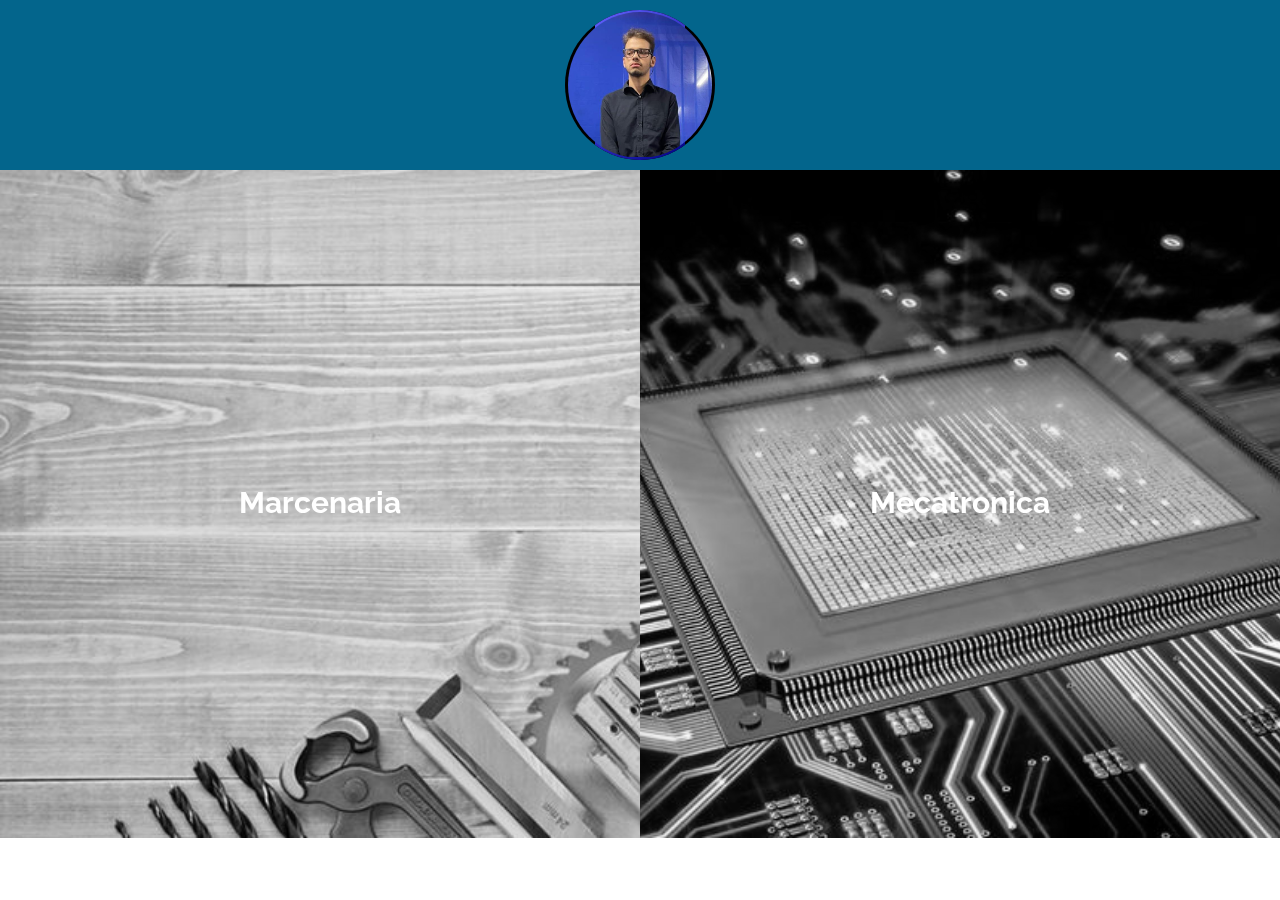
<file: index.html>
<!DOCTYPE html>
<html lang="PT-br">
<head>
    <meta charset="UTF-8">
    <meta http-equiv="X-UA-Compatible" content="IE=edge">
    <meta name="viewport" content="width=device-width, initial-scale=1.0">
    <link rel="stylesheet" href="./styles/styles.css">
    <title>Sites David</title>
    <link rel="shortcut icon" href="./assets/icon/favicon.svg" type="image/x-icon">
    <title>icone na barra de titulo</title>
</head>
<body id="body">
    <section id="abertura">
        <nav>
            <div class="img">
                <a href="#">
                    <img src="./assets/img/David.jpg" alt="">
                </a>
            </div>
        </nav>
        <div class="container">
            <a class="marc" href="./site marcenaria/index.html" target="_blank">
                <h1>Marcenaria</h1>
            </a>
            <a class="mec" href="./site mecatronica/index.html" target="_blank">
                <h1>Mecatronica</h1>
            </a>
        </div>
    </section>
</body>
</html>
</file>
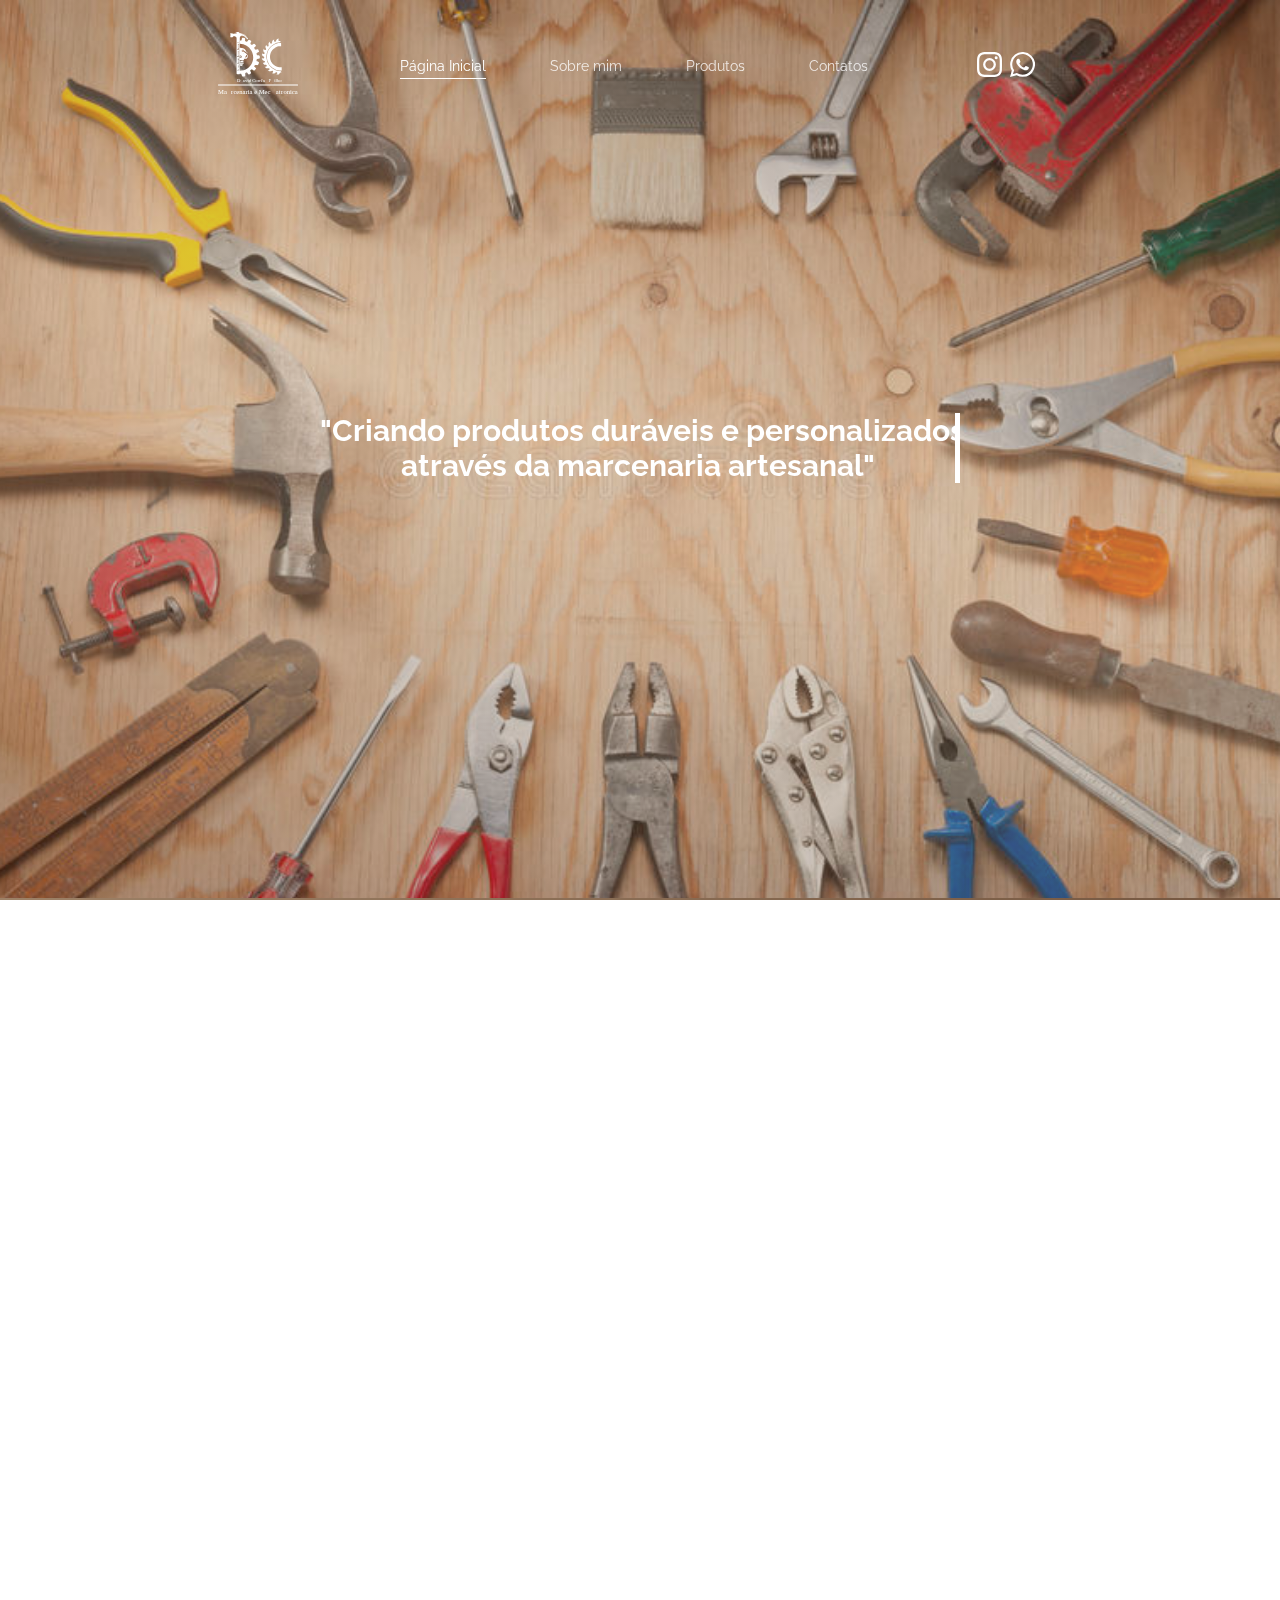
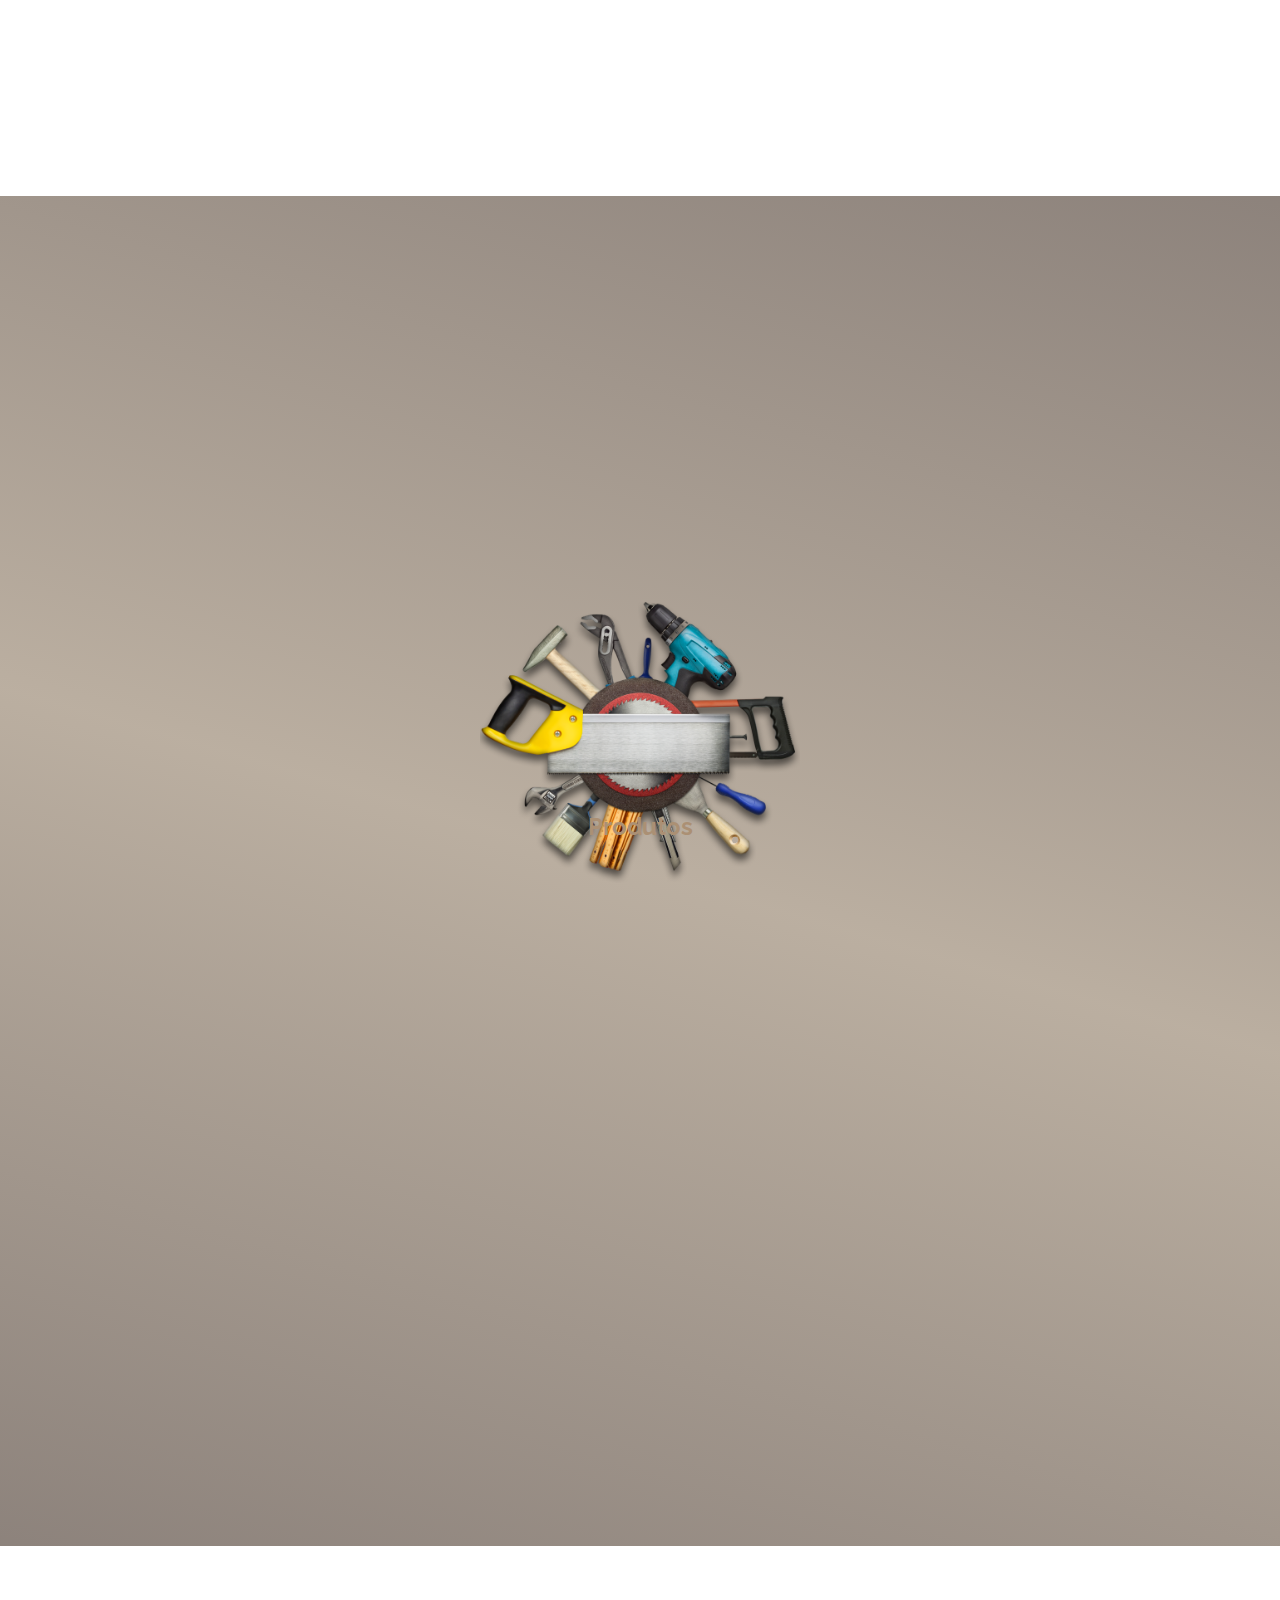
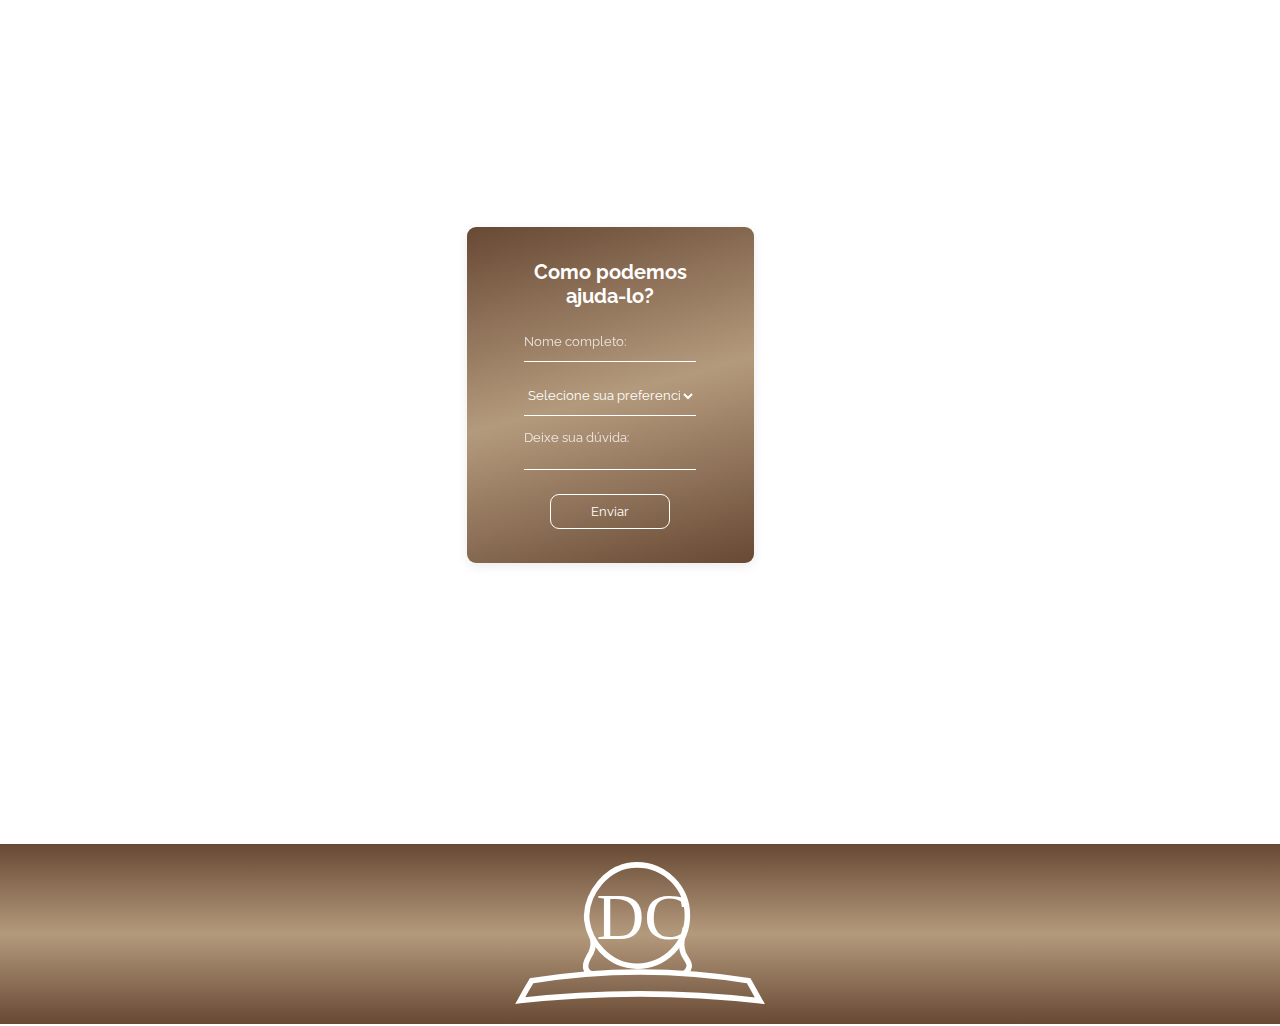
<file: site marcenaria/index.html>
<!DOCTYPE html>
<html lang="PT-br">

<head>
    <meta charset="UTF-8">
    <meta http-equiv="X-UA-Compatible" content="IE=edge">
    <meta name="viewport" content="width=device-width, initial-scale=1.0">
    <link rel="stylesheet" href="./styles.css">
    <title>Marcenaria</title>
    <link rel="shortcut icon" href="../assets/icon/favicon.svg" type="image/x-icon">
    <title>icone na barra de titulo</title>
</head>

<body>
    <header data-active="false">
        <nav>
            <div class="cont">
                <div class="logo">
                    <img src="../assets/icon/logo-david.svg" alt="">
                </div>
                <ul>
                    <li><a class="active" id="a_nav" href="#home">Página Inicial</a></li>
                    <li><a id="a_nav" href="#sobre-mim">Sobre mim</a></li>
                    <li><a id="a_nav" href="#prod">Produtos</a></li>
                    <li><a id="a_nav" href="#form">Contatos</a></li>
                </ul>
                <div class="icon">
                    <a href="" target="_blank">
                        <svg xmlns="http://www.w3.org/2000/svg" width="34.844" height="34.845"
                            viewBox="0 0 34.844 34.845">
                            <path id="_073648578491af67fdc6a37bce022a16" data-name="073648578491af67fdc6a37bce022a16"
                                d="M11.616,17.423a5.807,5.807,0,1,1,5.807,5.808,5.807,5.807,0,0,1-5.807-5.808m-3.14,0a8.946,8.946,0,1,0,8.946-8.946,8.946,8.946,0,0,0-8.946,8.946m16.156-9.3a2.091,2.091,0,1,0,2.091-2.09,2.092,2.092,0,0,0-2.091,2.09M10.383,31.6A9.624,9.624,0,0,1,7.148,31a5.419,5.419,0,0,1-2-1.3,5.385,5.385,0,0,1-1.3-2,9.624,9.624,0,0,1-.6-3.235c-.084-1.837-.1-2.388-.1-7.041s.018-5.2.1-7.041a9.669,9.669,0,0,1,.6-3.235,5.419,5.419,0,0,1,1.3-2,5.379,5.379,0,0,1,2-1.3,9.624,9.624,0,0,1,3.235-.6c1.837-.084,2.388-.1,7.039-.1s5.2.018,7.041.1a9.669,9.669,0,0,1,3.235.6,5.4,5.4,0,0,1,2,1.3,5.408,5.408,0,0,1,1.3,2,9.624,9.624,0,0,1,.6,3.235c.084,1.838.1,2.388.1,7.041s-.017,5.2-.1,7.041a9.66,9.66,0,0,1-.6,3.235A5.768,5.768,0,0,1,27.7,31a9.624,9.624,0,0,1-3.235.6c-1.837.084-2.388.1-7.041.1s-5.2-.017-7.039-.1M10.24.106A12.78,12.78,0,0,0,6.011.915a8.549,8.549,0,0,0-3.086,2.01A8.526,8.526,0,0,0,.915,6.011,12.78,12.78,0,0,0,.106,10.24C.02,12.1,0,12.691,0,17.423s.02,5.325.106,7.183a12.78,12.78,0,0,0,.809,4.229,8.519,8.519,0,0,0,2.01,3.086,8.544,8.544,0,0,0,3.086,2.01,12.787,12.787,0,0,0,4.229.809c1.859.084,2.452.106,7.183.106s5.325-.02,7.183-.106a12.78,12.78,0,0,0,4.229-.809,8.909,8.909,0,0,0,5.1-5.1,12.744,12.744,0,0,0,.809-4.229c.084-1.859.1-2.452.1-7.183s-.02-5.325-.1-7.183a12.78,12.78,0,0,0-.809-4.229,8.568,8.568,0,0,0-2.01-3.086A8.544,8.544,0,0,0,28.836.915,12.759,12.759,0,0,0,24.607.106C22.749.021,22.155,0,17.424,0S12.1.02,10.24.106"
                                fill="#fff" />
                        </svg>
                    </a>
                    <a href="" target="_blank">
                        <svg xmlns="http://www.w3.org/2000/svg" width="34.689" height="34.845"
                            viewBox="0 0 34.689 34.845">
                            <path id="_359de351d95fad8e27d4552078092a3b" data-name="359de351d95fad8e27d4552078092a3b"
                                d="M29.635,5.064A17.274,17.274,0,0,0,2.45,25.9L0,34.845l9.156-2.4a17.264,17.264,0,0,0,8.254,2.1h.007A17.273,17.273,0,0,0,29.635,5.064M17.417,31.629h-.006a14.337,14.337,0,0,1-7.307-2l-.524-.311L4.147,30.743l1.45-5.3L5.256,24.9a14.357,14.357,0,1,1,12.161,6.725m7.874-10.748c-.432-.216-2.553-1.26-2.949-1.4s-.683-.216-.971.216-1.115,1.4-1.367,1.692-.5.324-.935.108A11.788,11.788,0,0,1,15.6,19.352a13,13,0,0,1-2.4-2.989c-.252-.432-.027-.665.189-.881.194-.193.432-.5.647-.756a2.943,2.943,0,0,0,.432-.72.794.794,0,0,0-.036-.756c-.108-.216-.971-2.339-1.331-3.2-.35-.841-.706-.727-.971-.741s-.539-.015-.827-.015a1.586,1.586,0,0,0-1.151.54,4.838,4.838,0,0,0-1.51,3.6A8.391,8.391,0,0,0,10.4,17.894c.216.288,3.043,4.646,7.372,6.514a24.856,24.856,0,0,0,2.46.909,5.919,5.919,0,0,0,2.718.171,4.445,4.445,0,0,0,2.913-2.051,3.605,3.605,0,0,0,.252-2.052c-.108-.18-.4-.288-.827-.5"
                                fill="#fff" fill-rule="evenodd" />
                        </svg>
                    </a>
                </div>
            </div>
        </nav>
    </header>
    <section id="home">
        <div class="header-mob">
            <div class="logo">
                <img src="../assets/icon/logo2.svg" alt="">
            </div>
            <div id="menu__btn">
                <?xml version="1.0" encoding="UTF-8"?>
                <svg xmlns="http://www.w3.org/2000/svg" xmlns:xlink="http://www.w3.org/1999/xlink" version="1.1"
                    id="Capa_1" x="0px" y="0px" viewBox="0 0 512 512" style="enable-background:new 0 0 512 512;"
                    xml:space="preserve" width="512" height="512">
                    <g>
                        <path
                            d="M480,224H32c-17.673,0-32,14.327-32,32s14.327,32,32,32h448c17.673,0,32-14.327,32-32S497.673,224,480,224z"
                            fill="#fff" />
                        <path
                            d="M32,138.667h448c17.673,0,32-14.327,32-32s-14.327-32-32-32H32c-17.673,0-32,14.327-32,32S14.327,138.667,32,138.667z"
                            fill="#fff" />
                        <path
                            d="M480,373.333H32c-17.673,0-32,14.327-32,32s14.327,32,32,32h448c17.673,0,32-14.327,32-32S497.673,373.333,480,373.333z"
                            fill="#fff" />
                    </g>
                </svg>
            </div>
        </div>

        <div id="sidebar__nav" data-active="false">
            <ul>
                <li><a href="#home">Página Inicial</a></li>
                <li><a href="#sobre-mim">Sobre mim</a></li>
                <li><a href="#prod">Produtos</a></li>
                <li><a href="#form">Contatos</a></li>
                <div id="close__btn">
                    <?xml version="1.0" encoding="UTF-8"?>
                    <svg xmlns="http://www.w3.org/2000/svg" id="Outline" viewBox="0 0 24 24" width="512" height="512">
                        <path
                            d="M23.707.293h0a1,1,0,0,0-1.414,0L12,10.586,1.707.293a1,1,0,0,0-1.414,0h0a1,1,0,0,0,0,1.414L10.586,12,.293,22.293a1,1,0,0,0,0,1.414h0a1,1,0,0,0,1.414,0L12,13.414,22.293,23.707a1,1,0,0,0,1.414,0h0a1,1,0,0,0,0-1.414L13.414,12,23.707,1.707A1,1,0,0,0,23.707.293Z"
                            fill="#fff" />
                    </svg>
                </div>
            </ul>
        </div>
        <h1>"Criando produtos duráveis ​​e personalizados<br> através da marcenaria artesanal"</h1>
    </section>
    <!-- <section id="insta">
        <figure data-behold-id="VSdRGm9buPfLpV82VGAn"></figure>
    </section> -->
    <section id="sobre-mim">
        <div class="container">
            <div class="text">
                <h2>
                    <p>David</p>
                    Venha me conhecer
                </h2>
                <p>Lorem ipsum dolor, sit amet consectetur adipisicing elit. Accusantium inventore odit autem non,
                    consequuntur eius iure doloribus, consequatur iusto minus voluptas, beatae repudiandae qui hic
                    voluptatum! Distinctio repellendus odit molestiae!
                </p>
                <p>Lorem ipsum dolor, sit amet consectetur adipisicing elit. Accusantium inventore odit autem non,
                    consequuntur eius iure doloribus, consequatur iusto minus voluptas, beatae repudiandae qui hic
                    voluptatum! Distinctio repellendus odit molestiae!
                </p>
                <a href="https://wa.me/5535998876688" target="_blank">
                    <button class="button">Saber mais</button>
                </a>
            </div>
        </div>
        <div data-active="false" class="btn-flut">
            <a href="" target="_blank">
                <img src="../assets/icon/whatsapp.svg" alt="">
            </a>
        </div>
    </section>
    <section id="prod">
        <div class="container" id="prod-marc" data-active="false">
            <div class="text">
                <h2>Produtos</h2>
                <img src="../assets/img/ferramentas2.png" alt="">
            </div>
            <div data-produtos="caminhao_grande" class="p-im p-img">
                <div class="cont">
                    <div class="img">
                        <img src="../assets/img/caminhão grande2.jpg" alt="">
                    </div>
                </div>
            </div>
            <div data-produtos="barco" class="p-im p-img ">
                <div class="cont">
                    <div class="img">
                        <img src="../assets/img/barco.jpg" alt="">
                    </div>
                </div>
            </div>
            <div data-produtos="opala" class="p-im p-img">
                <div class="cont">
                    <div class="img">
                        <img src="../assets/img/opala.jpg" alt="">
                    </div>
                </div>
            </div>
            <div data-produtos="aviao" class="p-im p-img ">
                <div class="cont">
                    <div class="img">
                        <img src="../assets/img/aviao.jpg" alt="">
                    </div>
                </div>
            </div>
            <div data-produtos="fusca" class="p-im p-img">
                <div class="cont">
                    <div class="img">
                        <img src="../assets/img/fusca.jpg" alt="">
                    </div>
                </div>
            </div>
            <div data-produtos="caroboi" class="p-im p-img">
                <div class="cont">
                    <div class="img">
                        <img src="../assets/img/carro-de-boi-com-barco.jpg" alt="">
                    </div>
                </div>
            </div>
            <div data-produtos="opalasom" class="p-im p-img">
                <div class="cont">
                    <div class="img">
                        <img src="../assets/img/opala-som.jpg" alt="">
                    </div>
                </div>
            </div>
            <div data-produtos="suporte_not" class="p-im p-img">
                <div class="cont">
                    <div class="img">
                        <img src="../assets/img/suporte-not2.jpg" alt="">
                    </div>
                </div>
            </div>
            <div class="cont-imgs">
                <div class="cont-p-im">
                    <div data-produtos="caminhao_grande" class="p-im">
                        <div class="cont">
                            <div class="img">
                                <img src="../assets/img/caminhão grande2.jpg" alt="">
                            </div>
                        </div>
                    </div>
                    <div data-produtos="opala" class="p-im">
                        <div class="cont">
                            <div class="img">
                                <img src="../assets/img/opala.jpg" alt="">
                            </div>
                        </div>
                    </div>
                    <div data-produtos="fusca" class="p-im">
                        <div class="cont">
                            <div class="img">
                                <img src="../assets/img/fusca.jpg" alt="">
                            </div>
                        </div>
                    </div>
                    <div data-produtos="opalasom" class="p-im">
                        <div class="cont">
                            <div class="img">
                                <img src="../assets/img/opala-som.jpg" alt="">
                            </div>
                        </div>
                    </div>
                </div>
                <div class="cont-p-im">
                    <div data-produtos="barco" class="p-im ">
                        <div class="cont">
                            <div class="img">
                                <img src="../assets/img/barco.jpg" alt="">
                            </div>
                        </div>
                    </div>
                    <div data-produtos="aviao" class="p-im ">
                        <div class="cont">
                            <div class="img">
                                <img src="../assets/img/aviao.jpg" alt="">
                            </div>
                        </div>
                    </div>
                    <div data-produtos="caroboi" class="p-im">
                        <div class="cont">
                            <div class="img">
                                <img src="../assets/img/carro-de-boi-com-barco.jpg" alt="">
                            </div>
                        </div>
                    </div>
                    <div data-produtos="suporte_not" class="p-im">
                        <div class="cont">
                            <div class="img">
                                <img src="../assets/img/suporte-not2.jpg" alt="">
                            </div>
                        </div>
                    </div>
                </div>
            </div>
        </div>
    </section>
    <section id="form">
        <div class="container">
            <div class="cont-form">
                <form action="">
                    <div class="cont">
                        <h2>Como podemos ajuda-lo?</h2>

                        <input class="ip" type="text" id="nome" class="form__input" placeholder="Nome completo:"
                            required>
                        <select id="assunto" value="" type="text" name="phone" placeholder="Assunto" required>
                            <option class="select" value="">Selecione sua preferencia:</option>
                            <option value="Destística">Marcenaria</option>
                            <option value="Estética">Mecatronica</option>
                        </select>
                        <textarea class="ip3" id="mens" cols="30" rows="10" placeholder="Deixe sua dúvida:"
                            required></textarea>
                        <button class="button" id="submit" class="form__submit">Enviar</button>
                    </div>
                </form>
            </div>
            <div class="text">
                <div class="links">
                    <a href="" target="_blank">
                        <h4 class="h4">Endereço:</h4>
                        <h4>Retiro dos Pimenta Perdões, MG</h4>
                    </a>
                    <a href="tel:35998876688" target="_blank">
                        <h4>Telefone:</h4>
                        <h4>(35)99887-6688</h4>
                    </a>
                </div>
                <div class="icon">
                    <a href="" target="_blank">
                        <svg xmlns="http://www.w3.org/2000/svg" width="34.844" height="34.845"
                            viewBox="0 0 34.844 34.845">
                            <path id="_073648578491af67fdc6a37bce022a16" data-name="073648578491af67fdc6a37bce022a16"
                                d="M11.616,17.423a5.807,5.807,0,1,1,5.807,5.808,5.807,5.807,0,0,1-5.807-5.808m-3.14,0a8.946,8.946,0,1,0,8.946-8.946,8.946,8.946,0,0,0-8.946,8.946m16.156-9.3a2.091,2.091,0,1,0,2.091-2.09,2.092,2.092,0,0,0-2.091,2.09M10.383,31.6A9.624,9.624,0,0,1,7.148,31a5.419,5.419,0,0,1-2-1.3,5.385,5.385,0,0,1-1.3-2,9.624,9.624,0,0,1-.6-3.235c-.084-1.837-.1-2.388-.1-7.041s.018-5.2.1-7.041a9.669,9.669,0,0,1,.6-3.235,5.419,5.419,0,0,1,1.3-2,5.379,5.379,0,0,1,2-1.3,9.624,9.624,0,0,1,3.235-.6c1.837-.084,2.388-.1,7.039-.1s5.2.018,7.041.1a9.669,9.669,0,0,1,3.235.6,5.4,5.4,0,0,1,2,1.3,5.408,5.408,0,0,1,1.3,2,9.624,9.624,0,0,1,.6,3.235c.084,1.838.1,2.388.1,7.041s-.017,5.2-.1,7.041a9.66,9.66,0,0,1-.6,3.235A5.768,5.768,0,0,1,27.7,31a9.624,9.624,0,0,1-3.235.6c-1.837.084-2.388.1-7.041.1s-5.2-.017-7.039-.1M10.24.106A12.78,12.78,0,0,0,6.011.915a8.549,8.549,0,0,0-3.086,2.01A8.526,8.526,0,0,0,.915,6.011,12.78,12.78,0,0,0,.106,10.24C.02,12.1,0,12.691,0,17.423s.02,5.325.106,7.183a12.78,12.78,0,0,0,.809,4.229,8.519,8.519,0,0,0,2.01,3.086,8.544,8.544,0,0,0,3.086,2.01,12.787,12.787,0,0,0,4.229.809c1.859.084,2.452.106,7.183.106s5.325-.02,7.183-.106a12.78,12.78,0,0,0,4.229-.809,8.909,8.909,0,0,0,5.1-5.1,12.744,12.744,0,0,0,.809-4.229c.084-1.859.1-2.452.1-7.183s-.02-5.325-.1-7.183a12.78,12.78,0,0,0-.809-4.229,8.568,8.568,0,0,0-2.01-3.086A8.544,8.544,0,0,0,28.836.915,12.759,12.759,0,0,0,24.607.106C22.749.021,22.155,0,17.424,0S12.1.02,10.24.106"
                                fill="#fff" />
                        </svg>
                    </a>
                    <a href="" target="_blank">
                        <svg xmlns="http://www.w3.org/2000/svg" width="34.689" height="34.845"
                            viewBox="0 0 34.689 34.845">
                            <path id="_359de351d95fad8e27d4552078092a3b" data-name="359de351d95fad8e27d4552078092a3b"
                                d="M29.635,5.064A17.274,17.274,0,0,0,2.45,25.9L0,34.845l9.156-2.4a17.264,17.264,0,0,0,8.254,2.1h.007A17.273,17.273,0,0,0,29.635,5.064M17.417,31.629h-.006a14.337,14.337,0,0,1-7.307-2l-.524-.311L4.147,30.743l1.45-5.3L5.256,24.9a14.357,14.357,0,1,1,12.161,6.725m7.874-10.748c-.432-.216-2.553-1.26-2.949-1.4s-.683-.216-.971.216-1.115,1.4-1.367,1.692-.5.324-.935.108A11.788,11.788,0,0,1,15.6,19.352a13,13,0,0,1-2.4-2.989c-.252-.432-.027-.665.189-.881.194-.193.432-.5.647-.756a2.943,2.943,0,0,0,.432-.72.794.794,0,0,0-.036-.756c-.108-.216-.971-2.339-1.331-3.2-.35-.841-.706-.727-.971-.741s-.539-.015-.827-.015a1.586,1.586,0,0,0-1.151.54,4.838,4.838,0,0,0-1.51,3.6A8.391,8.391,0,0,0,10.4,17.894c.216.288,3.043,4.646,7.372,6.514a24.856,24.856,0,0,0,2.46.909,5.919,5.919,0,0,0,2.718.171,4.445,4.445,0,0,0,2.913-2.051,3.605,3.605,0,0,0,.252-2.052c-.108-.18-.4-.288-.827-.5"
                                fill="#fff" fill-rule="evenodd" />
                        </svg>
                    </a>
                </div>
            </div>
        </div>
    </section>
    <footer>
        <img src="../assets/icon/logo2.svg" alt="">
    </footer>

    <div id="modal_container" class="modal-container" data-active="false">
        <div class="modal">
            <div class="text">
                <h2>Barco</h2>
                <p>Lorem ipsum dolor sit amet consectetur adipisicing elit. Dolorum temporibus incidunt sunt quam amet
                    nostrum, totam voluptas neque distinctio, quisquam ut labore assumenda ex pariatur optio porro
                    voluptates autem sed!</p>
            </div>
            <div id="fechar" class="fechar">
                <div class="btn-x"></div>
                <div class="btn-x"></div>
            </div>
        </div>
    </div>

</body>


<script src="https://w.behold.so/widget.js" type="module"></script>
<script src="../script/prod.js"></script>
<!-- <script src="../script/nav.js"></script> -->
<script src="../script/scroll-marc.js"></script>

</html>
</file>
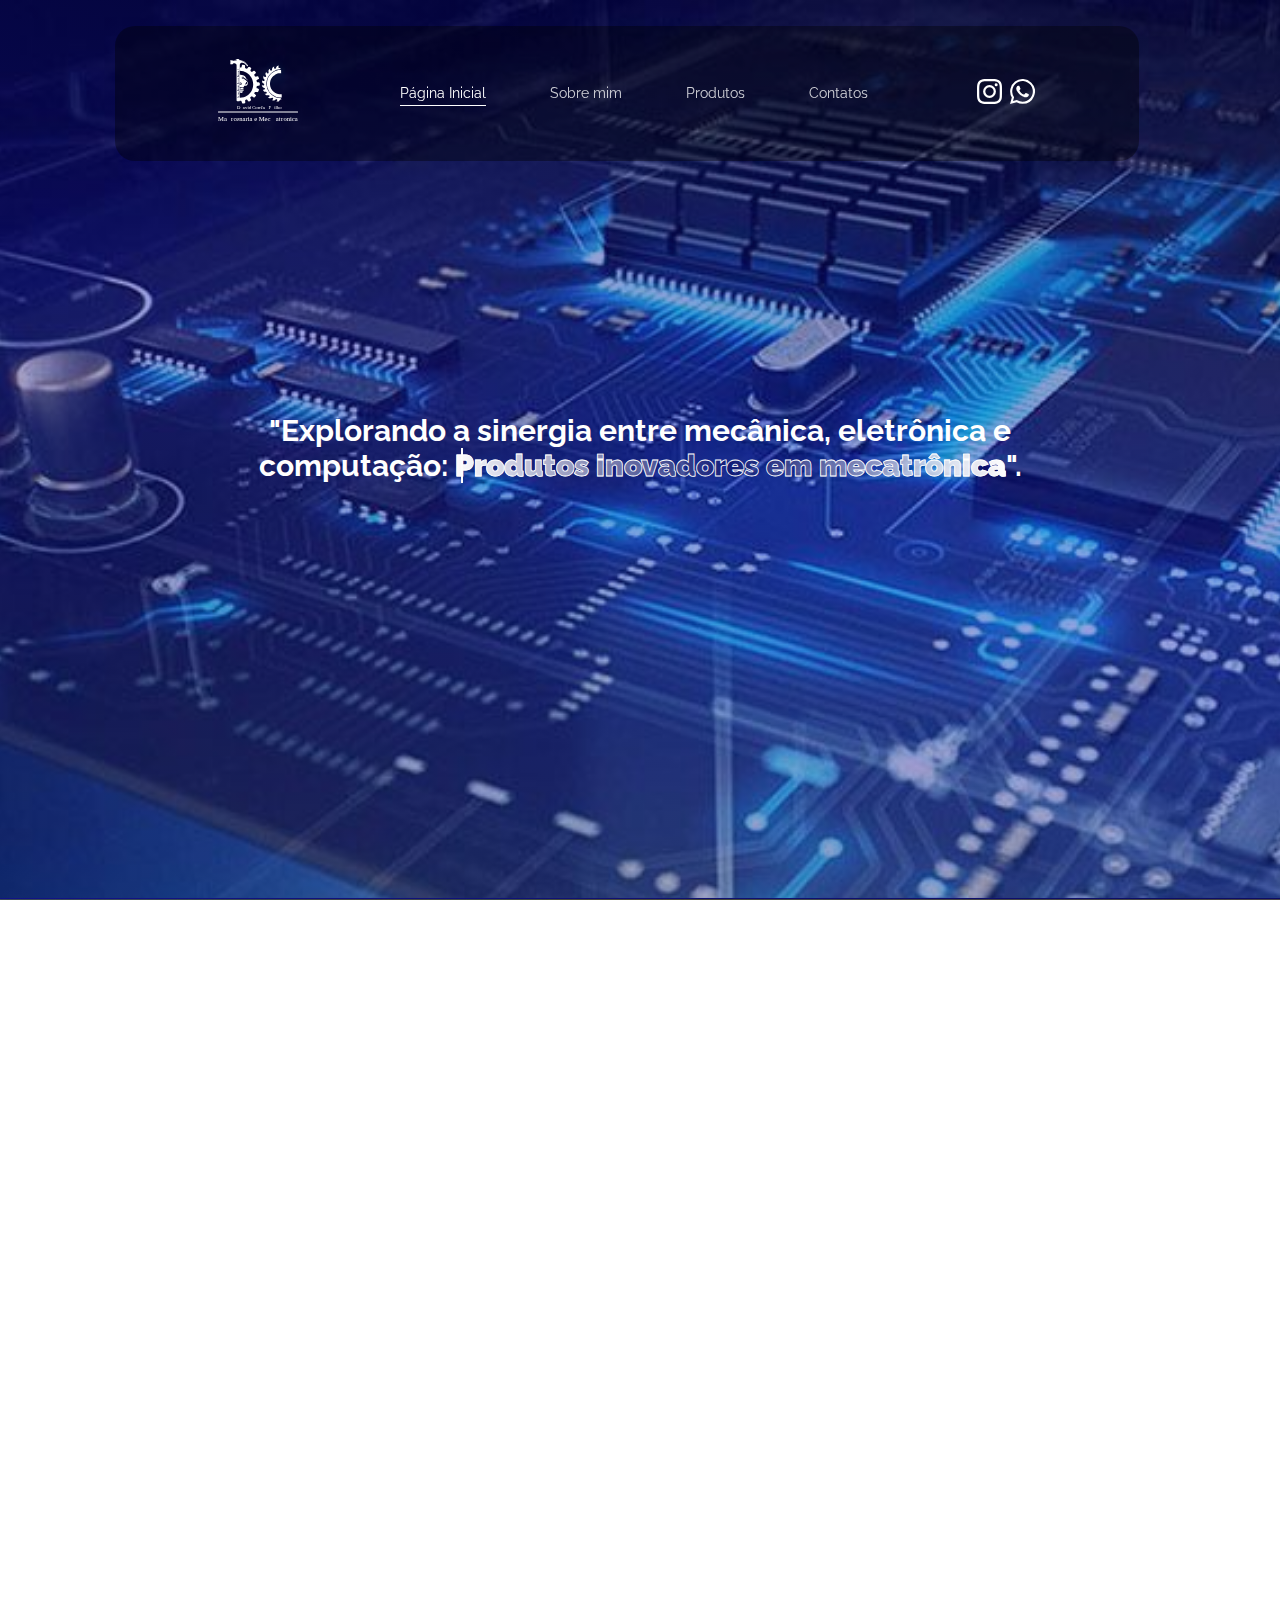
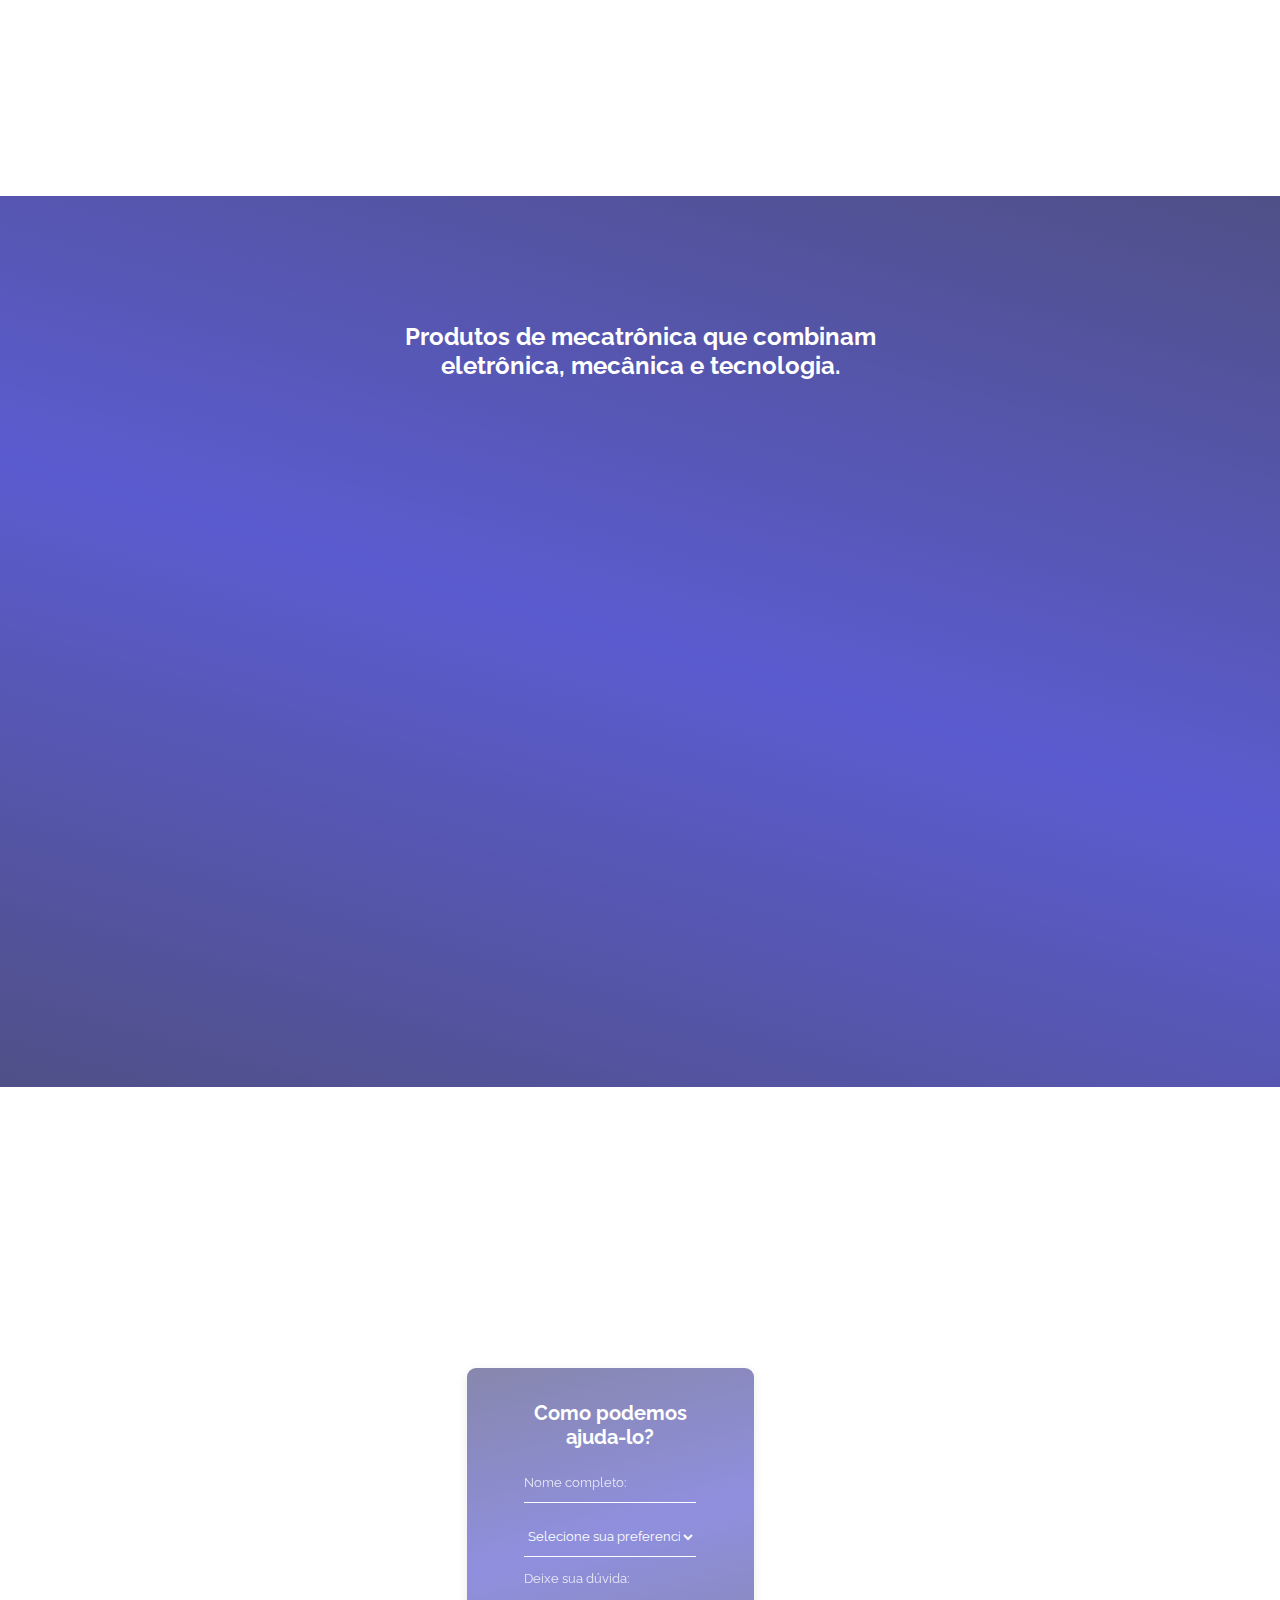
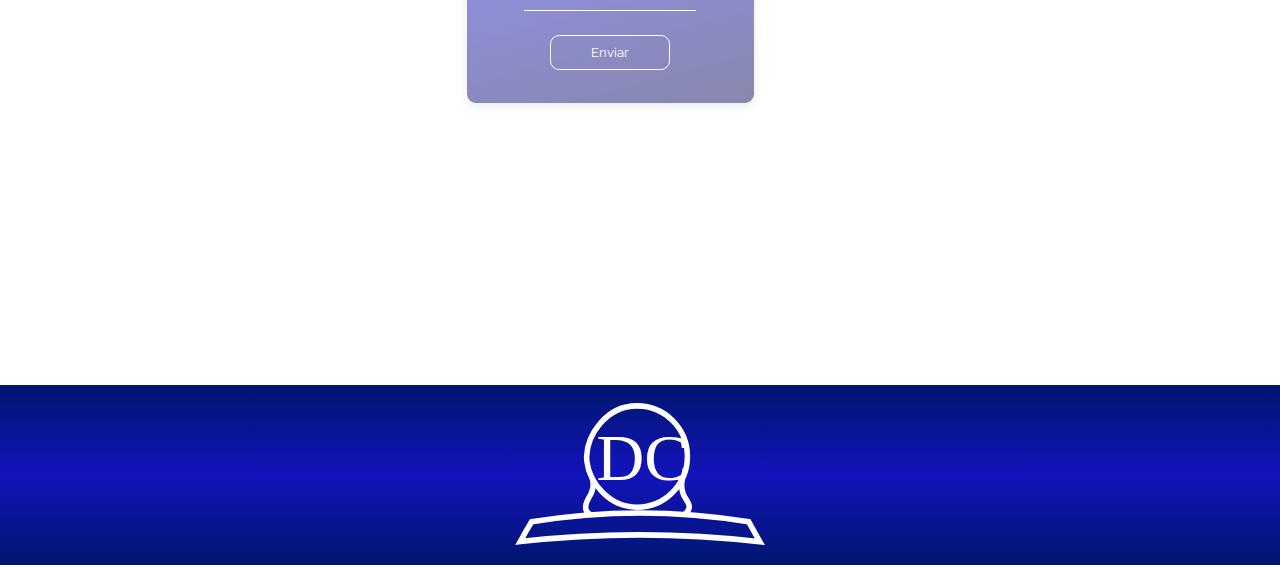
<file: site mecatronica/index.html>
<!DOCTYPE html>
<html lang="PT-br">

<head>
    <meta charset="UTF-8">
    <meta http-equiv="X-UA-Compatible" content="IE=edge">
    <meta name="viewport" content="width=device-width, initial-scale=1.0">
    <link rel="stylesheet" href="../styles/styles.css">
    <link rel="stylesheet" href="https://cdn.jsdelivr.net/npm/swiper@9/swiper-bundle.min.css"/>
    <title>Mecatronica</title>
    <link rel="shortcut icon" href="../assets/icon/favicon.svg" type="image/x-icon">
    <title>icone na barra de titulo</title>
</head>

<body>
    <header class="header" data-active="true">
        <nav>
            <div class="cont">
                <div class="logo">
                    <img src="../assets/icon/logo-david.svg" alt="">
                </div>
                <ul>
                    <li><a class="active" id="a_nav" href="#home-mec">Página Inicial</a></li>
                    <li><a id="a_nav" href="#sobre-mim-mec">Sobre mim</a></li>
                    <li><a id="a_nav" href="#prod-mec">Produtos</a></li>
                    <li><a id="a_nav" href="#form-mec">Contatos</a></li>
                </ul>
                <div class="icon">
                    <a href="" target="_blank">
                        <svg xmlns="http://www.w3.org/2000/svg" width="34.844" height="34.845"
                            viewBox="0 0 34.844 34.845">
                            <path id="_073648578491af67fdc6a37bce022a16" data-name="073648578491af67fdc6a37bce022a16"
                                d="M11.616,17.423a5.807,5.807,0,1,1,5.807,5.808,5.807,5.807,0,0,1-5.807-5.808m-3.14,0a8.946,8.946,0,1,0,8.946-8.946,8.946,8.946,0,0,0-8.946,8.946m16.156-9.3a2.091,2.091,0,1,0,2.091-2.09,2.092,2.092,0,0,0-2.091,2.09M10.383,31.6A9.624,9.624,0,0,1,7.148,31a5.419,5.419,0,0,1-2-1.3,5.385,5.385,0,0,1-1.3-2,9.624,9.624,0,0,1-.6-3.235c-.084-1.837-.1-2.388-.1-7.041s.018-5.2.1-7.041a9.669,9.669,0,0,1,.6-3.235,5.419,5.419,0,0,1,1.3-2,5.379,5.379,0,0,1,2-1.3,9.624,9.624,0,0,1,3.235-.6c1.837-.084,2.388-.1,7.039-.1s5.2.018,7.041.1a9.669,9.669,0,0,1,3.235.6,5.4,5.4,0,0,1,2,1.3,5.408,5.408,0,0,1,1.3,2,9.624,9.624,0,0,1,.6,3.235c.084,1.838.1,2.388.1,7.041s-.017,5.2-.1,7.041a9.66,9.66,0,0,1-.6,3.235A5.768,5.768,0,0,1,27.7,31a9.624,9.624,0,0,1-3.235.6c-1.837.084-2.388.1-7.041.1s-5.2-.017-7.039-.1M10.24.106A12.78,12.78,0,0,0,6.011.915a8.549,8.549,0,0,0-3.086,2.01A8.526,8.526,0,0,0,.915,6.011,12.78,12.78,0,0,0,.106,10.24C.02,12.1,0,12.691,0,17.423s.02,5.325.106,7.183a12.78,12.78,0,0,0,.809,4.229,8.519,8.519,0,0,0,2.01,3.086,8.544,8.544,0,0,0,3.086,2.01,12.787,12.787,0,0,0,4.229.809c1.859.084,2.452.106,7.183.106s5.325-.02,7.183-.106a12.78,12.78,0,0,0,4.229-.809,8.909,8.909,0,0,0,5.1-5.1,12.744,12.744,0,0,0,.809-4.229c.084-1.859.1-2.452.1-7.183s-.02-5.325-.1-7.183a12.78,12.78,0,0,0-.809-4.229,8.568,8.568,0,0,0-2.01-3.086A8.544,8.544,0,0,0,28.836.915,12.759,12.759,0,0,0,24.607.106C22.749.021,22.155,0,17.424,0S12.1.02,10.24.106"
                                fill="#fff" />
                        </svg>
                    </a>
                    <a href="" target="_blank">
                        <svg xmlns="http://www.w3.org/2000/svg" width="34.689" height="34.845"
                            viewBox="0 0 34.689 34.845">
                            <path id="_359de351d95fad8e27d4552078092a3b" data-name="359de351d95fad8e27d4552078092a3b"
                                d="M29.635,5.064A17.274,17.274,0,0,0,2.45,25.9L0,34.845l9.156-2.4a17.264,17.264,0,0,0,8.254,2.1h.007A17.273,17.273,0,0,0,29.635,5.064M17.417,31.629h-.006a14.337,14.337,0,0,1-7.307-2l-.524-.311L4.147,30.743l1.45-5.3L5.256,24.9a14.357,14.357,0,1,1,12.161,6.725m7.874-10.748c-.432-.216-2.553-1.26-2.949-1.4s-.683-.216-.971.216-1.115,1.4-1.367,1.692-.5.324-.935.108A11.788,11.788,0,0,1,15.6,19.352a13,13,0,0,1-2.4-2.989c-.252-.432-.027-.665.189-.881.194-.193.432-.5.647-.756a2.943,2.943,0,0,0,.432-.72.794.794,0,0,0-.036-.756c-.108-.216-.971-2.339-1.331-3.2-.35-.841-.706-.727-.971-.741s-.539-.015-.827-.015a1.586,1.586,0,0,0-1.151.54,4.838,4.838,0,0,0-1.51,3.6A8.391,8.391,0,0,0,10.4,17.894c.216.288,3.043,4.646,7.372,6.514a24.856,24.856,0,0,0,2.46.909,5.919,5.919,0,0,0,2.718.171,4.445,4.445,0,0,0,2.913-2.051,3.605,3.605,0,0,0,.252-2.052c-.108-.18-.4-.288-.827-.5"
                                fill="#fff" fill-rule="evenodd" />
                        </svg>
                    </a>
                </div>
            </div>
        </nav>
    </header>
    <section id="home-mec">
        <div class="header-mob">
            <div class="logo">
                <img src="../assets/icon/logo2.svg" alt="">
            </div>
            <div id="menu__btn">
                <?xml version="1.0" encoding="UTF-8"?>
                <svg xmlns="http://www.w3.org/2000/svg" xmlns:xlink="http://www.w3.org/1999/xlink" version="1.1"
                    id="Capa_1" x="0px" y="0px" viewBox="0 0 512 512" style="enable-background:new 0 0 512 512;"
                    xml:space="preserve" width="512" height="512">
                    <g>
                        <path
                            d="M480,224H32c-17.673,0-32,14.327-32,32s14.327,32,32,32h448c17.673,0,32-14.327,32-32S497.673,224,480,224z"
                            fill="#fff" />
                        <path
                            d="M32,138.667h448c17.673,0,32-14.327,32-32s-14.327-32-32-32H32c-17.673,0-32,14.327-32,32S14.327,138.667,32,138.667z"
                            fill="#fff" />
                        <path
                            d="M480,373.333H32c-17.673,0-32,14.327-32,32s14.327,32,32,32h448c17.673,0,32-14.327,32-32S497.673,373.333,480,373.333z"
                            fill="#fff" />
                    </g>
                </svg>
            </div>
        </div>

        <div id="sidebar__nav" data-active="false">
            <ul>
                <li><a href="#home-mec">Página Inicial</a></li>
                <li><a href="#sobre-mim-mec">Sobre mim</a></li>
                <li><a href="#prod-mec">Produtos</a></li>
                <li><a href="#form-mec">Contatos</a></li>
                <div id="close__btn">
                    <?xml version="1.0" encoding="UTF-8"?>
                    <svg xmlns="http://www.w3.org/2000/svg" id="Outline" viewBox="0 0 24 24" width="512" height="512">
                        <path
                            d="M23.707.293h0a1,1,0,0,0-1.414,0L12,10.586,1.707.293a1,1,0,0,0-1.414,0h0a1,1,0,0,0,0,1.414L10.586,12,.293,22.293a1,1,0,0,0,0,1.414h0a1,1,0,0,0,1.414,0L12,13.414,22.293,23.707a1,1,0,0,0,1.414,0h0a1,1,0,0,0,0-1.414L13.414,12,23.707,1.707A1,1,0,0,0,23.707.293Z"
                            fill="#fff" />
                    </svg>
                </div>
            </ul>
        </div>
        <div class="text">
            <h1>"Explorando a sinergia entre mecânica, eletrônica e computação: 
                <strong>Produtos inovadores em mecatrônica</strong>".
            </h1>
        </div>
    </section>
    <section id="sobre-mim-mec">
        <div class="container">
            <div class="text">
                <h2><p>David</p>
                    Venha me conhecer
                </h2>
                <p>Lorem ipsum dolor, sit amet consectetur adipisicing elit. Accusantium inventore odit autem non,
                    consequuntur eius iure doloribus, consequatur iusto minus voluptas, beatae repudiandae qui hic
                    voluptatum! Distinctio repellendus odit molestiae!
                </p>
                <p>Lorem ipsum dolor, sit amet consectetur adipisicing elit. Accusantium inventore odit autem non,
                    consequuntur eius iure doloribus, consequatur iusto minus voluptas, beatae repudiandae qui hic
                    voluptatum! Distinctio repellendus odit molestiae!
                </p>
                <a href="https://wa.me/5535998876688" target="_blank">
                    <button>Saber mais</button>
                </a>
            </div>
        </div>
        <div data-active="false" class="btn-flut">
            <a href="" target="_blank">
                <img src="../assets/icon/whatsapp.svg" alt="">
            </a>
        </div>
    </section>
    <section id="prod-mec">
        <div class="text">
            <h2>Produtos de mecatrônica que combinam eletrônica, mecânica e tecnologia.</h2>
        </div>
        <div class="container" id="produtos" data-active="false">
            <div class="produtos">
                <div class="card">
                    <div class="cont">
                        <img src="../assets/img/robo4.jpg" alt="">
                        <div class="text">
                            <h3>Robô corpo inteiro</h3>
                            <p>Lorem ipsum dolor sit amet consectetur adipisicing elit. Laudantium maiores, atque
                                voluptatibus corporis velit eum nobis ipsam excepturi ducimus quisquam quidem adipisci nemo
                                consectetur praesentium provident corrupti vel voluptas natus.</p>
                        </div>
                    </div>
                </div>
            </div>
            <div class="produtos">
                <div class="card">
                    <div class="cont">
                        <img src="../assets/img/cara-robo.jfif" alt="">
                        <div class="text">
                            <h3>Cara robótica</h3>
                            <p>Lorem ipsum dolor sit amet consectetur adipisicing elit. Laudantium maiores, atque
                                voluptatibus corporis velit eum nobis ipsam excepturi ducimus quisquam quidem adipisci nemo
                                consectetur praesentium provident corrupti vel voluptas natus.</p>
                        </div>
                    </div>
                </div>
            </div>
            <div class="produtos">
                <div class="card">
                    <div class="cont">
                        <div class="img">
                            <div class="cont2">
                                <div class="img2">
                                    <img src="../assets/img/robo4.jpg" alt="">
                                </div>
                            </div>
                        </div>
                        <div class="text">
                            <h3>Robô corpo inteiro</h3>
                            <p>Lorem ipsum dolor sit amet consectetur adipisicing elit. Laudantium maiores, atque
                                voluptatibus corporis velit eum nobis ipsam excepturi ducimus quisquam quidem adipisci nemo
                                consectetur praesentium provident corrupti vel voluptas natus.</p>
                        </div>
                    </div>
                </div>
            </div>
        </div>
        <div id="container-mob">
            <div class="swiper mySwiper">
                <div class="swiper-wrapper">
                    <div data-produtos="robo" class="swiper-slide p-im">
                        <img src="../assets/img/robo3.jpg" alt="">
                    </div>
                    <div data-produtos="cararobo" class="swiper-slide p-im">
                        <img src="../assets/img/cara-robo.jfif" alt="">
                    </div>
                    <div data-produtos="robo" class="swiper-slide p-im">
                        <img src="../assets/img/robo3.jpg" alt="">
                    </div>
                </div>
                <div class="pagination"></div>
                
            </div>
        </div>
                  
    </section>
    <section id="form-mec">
        <div class="container">
            <div class="cont-form">
                <form action="">
                    <div class="cont">
                        <h2>Como podemos ajuda-lo?</h2>

                        <input class="ip" type="text" id="nome" class="form__input" placeholder="Nome completo:"
                            required>
                        <select id="assunto" value="" type="text" name="phone" placeholder="Assunto" required>
                            <option class="select" value="">Selecione sua preferencia:</option>
                            <option value="Marcenaria">Marcenaria</option>
                            <option value="Mecatronica">Mecatronica</option>
                        </select>
                        <textarea class="ip3" id="mens" cols="30" rows="10" placeholder="Deixe sua dúvida:"
                            required></textarea>
                        <button id="submit" class="form__submit">Enviar</button>
                    </div>
                </form>
            </div>
            <div class="text">
                <div class="links">
                    <a href="" target="_blank">
                        <h4 class="h4">Endereço:</h4>
                        <h4>Retiro dos Pimenta Perdões, MG</h4>
                    </a>
                    <a href="tel:35998876688" target="_blank">
                        <h4>Telefone:</h4>
                        <h4>(35)99887-6688</h4>
                    </a>
                </div>
                <div class="icon">
                    <a href="" target="_blank">
                        <svg xmlns="http://www.w3.org/2000/svg" width="34.844" height="34.845" viewBox="0 0 34.844 34.845">
                            <path id="_073648578491af67fdc6a37bce022a16" data-name="073648578491af67fdc6a37bce022a16"
                                d="M11.616,17.423a5.807,5.807,0,1,1,5.807,5.808,5.807,5.807,0,0,1-5.807-5.808m-3.14,0a8.946,8.946,0,1,0,8.946-8.946,8.946,8.946,0,0,0-8.946,8.946m16.156-9.3a2.091,2.091,0,1,0,2.091-2.09,2.092,2.092,0,0,0-2.091,2.09M10.383,31.6A9.624,9.624,0,0,1,7.148,31a5.419,5.419,0,0,1-2-1.3,5.385,5.385,0,0,1-1.3-2,9.624,9.624,0,0,1-.6-3.235c-.084-1.837-.1-2.388-.1-7.041s.018-5.2.1-7.041a9.669,9.669,0,0,1,.6-3.235,5.419,5.419,0,0,1,1.3-2,5.379,5.379,0,0,1,2-1.3,9.624,9.624,0,0,1,3.235-.6c1.837-.084,2.388-.1,7.039-.1s5.2.018,7.041.1a9.669,9.669,0,0,1,3.235.6,5.4,5.4,0,0,1,2,1.3,5.408,5.408,0,0,1,1.3,2,9.624,9.624,0,0,1,.6,3.235c.084,1.838.1,2.388.1,7.041s-.017,5.2-.1,7.041a9.66,9.66,0,0,1-.6,3.235A5.768,5.768,0,0,1,27.7,31a9.624,9.624,0,0,1-3.235.6c-1.837.084-2.388.1-7.041.1s-5.2-.017-7.039-.1M10.24.106A12.78,12.78,0,0,0,6.011.915a8.549,8.549,0,0,0-3.086,2.01A8.526,8.526,0,0,0,.915,6.011,12.78,12.78,0,0,0,.106,10.24C.02,12.1,0,12.691,0,17.423s.02,5.325.106,7.183a12.78,12.78,0,0,0,.809,4.229,8.519,8.519,0,0,0,2.01,3.086,8.544,8.544,0,0,0,3.086,2.01,12.787,12.787,0,0,0,4.229.809c1.859.084,2.452.106,7.183.106s5.325-.02,7.183-.106a12.78,12.78,0,0,0,4.229-.809,8.909,8.909,0,0,0,5.1-5.1,12.744,12.744,0,0,0,.809-4.229c.084-1.859.1-2.452.1-7.183s-.02-5.325-.1-7.183a12.78,12.78,0,0,0-.809-4.229,8.568,8.568,0,0,0-2.01-3.086A8.544,8.544,0,0,0,28.836.915,12.759,12.759,0,0,0,24.607.106C22.749.021,22.155,0,17.424,0S12.1.02,10.24.106"
                                fill="#fff" />
                        </svg>
                    </a>
                    <a href="" target="_blank">
                        <svg xmlns="http://www.w3.org/2000/svg" width="34.689" height="34.845" viewBox="0 0 34.689 34.845">
                            <path id="_359de351d95fad8e27d4552078092a3b" data-name="359de351d95fad8e27d4552078092a3b"
                                d="M29.635,5.064A17.274,17.274,0,0,0,2.45,25.9L0,34.845l9.156-2.4a17.264,17.264,0,0,0,8.254,2.1h.007A17.273,17.273,0,0,0,29.635,5.064M17.417,31.629h-.006a14.337,14.337,0,0,1-7.307-2l-.524-.311L4.147,30.743l1.45-5.3L5.256,24.9a14.357,14.357,0,1,1,12.161,6.725m7.874-10.748c-.432-.216-2.553-1.26-2.949-1.4s-.683-.216-.971.216-1.115,1.4-1.367,1.692-.5.324-.935.108A11.788,11.788,0,0,1,15.6,19.352a13,13,0,0,1-2.4-2.989c-.252-.432-.027-.665.189-.881.194-.193.432-.5.647-.756a2.943,2.943,0,0,0,.432-.72.794.794,0,0,0-.036-.756c-.108-.216-.971-2.339-1.331-3.2-.35-.841-.706-.727-.971-.741s-.539-.015-.827-.015a1.586,1.586,0,0,0-1.151.54,4.838,4.838,0,0,0-1.51,3.6A8.391,8.391,0,0,0,10.4,17.894c.216.288,3.043,4.646,7.372,6.514a24.856,24.856,0,0,0,2.46.909,5.919,5.919,0,0,0,2.718.171,4.445,4.445,0,0,0,2.913-2.051,3.605,3.605,0,0,0,.252-2.052c-.108-.18-.4-.288-.827-.5"
                                fill="#fff" fill-rule="evenodd" />
                        </svg>
                    </a>
                </div>
            </div>
        </div>
    </section>
    <footer id="footer-mec">
        <img src="../assets/icon/logo2.svg" alt="">
    </footer>
        

    <div id="modal_container" class="modal-container" data-active="false">
        <div class="modal mod-mec">
            <div class="text">
                <h2>Robô</h2>
                <p>Lorem ipsum dolor sit amet consectetur adipisicing elit. Dolorum temporibus incidunt sunt quam amet
                    nostrum, totam voluptas neque distinctio, quisquam ut labore assumenda ex pariatur optio porro
                    voluptates autem sed!</p>
            </div>
            <div id="fechar" class="fechar">
                <svg width="254" height="254" viewBox="0 0 254 254" fill="none" xmlns="http://www.w3.org/2000/svg">
                    <path
                        d="M17.2667 253.307C12.9505 253.307 8.6372 251.66 5.34388 248.367C-1.23995 241.783 -1.23995 231.108 5.34388 224.527L224.524 5.34656C231.105 -1.23727 241.786 -1.23727 248.364 5.34656C254.951 11.9304 254.951 22.6056 248.364 29.1894L29.1839 248.369C25.8962 251.66 21.5829 253.307 17.2667 253.307Z"
                        fill="#fff" />
                    <path
                        d="M236.447 253.306C232.133 253.306 227.817 251.66 224.527 248.366L5.34681 29.1865C-1.23702 22.6027 -1.23702 11.9275 5.34681 5.34363C11.9306 -1.2402 22.6086 -1.2402 29.1897 5.34363L248.37 224.524C254.956 231.107 254.956 241.783 248.37 248.364C245.076 251.66 240.76 253.306 236.447 253.306Z"
                        fill="#fff" />
                </svg>
            </div>
        </div>
    </div>
    

    
</body>


<script src="https://cdn.jsdelivr.net/npm/swiper@9/swiper-bundle.min.js"></script>
<script src="../script/car.js"></script>
<script src="../script/prod.js"></script>
<!-- <script src="../script/nav.js"></script> -->
<script src="../script/nav copy.js"></script>
<script src="../script/scroll.js"></script>
<script type="text/javascript" src="../script/vanilla-tilt.js"></script>
<script>VanillaTilt.init(document.querySelectorAll(".card"), {max: 25, speed:400, glare: true, "max-glare": .7,});</script>

</html>
</file>
<file: styles/styles.css>
@import url("https://fonts.googleapis.com/css2?family=Quicksand:wght@300;400;500;600;700&family=Raleway:wght@100;200;300;400;500;600;700;800;900&display=swap");
::-webkit-scrollbar {
  background-image: linear-gradient(90deg, #020253, #1313bb, #020253);
  width: 15px;
}

::-webkit-scrollbar-thumb {
  background-image: linear-gradient(90deg, #1313bb, #020253, #1313bb);
  width: 15px;
  border-radius: 10px;
}

* {
  margin: -1px 0;
  padding: 0;
  box-sizing: border-box;
  font-family: "Raleway";
  text-decoration: none;
}

html {
  scroll-behavior: smooth;
  scroll-padding-top: 6rem;
}

section {
  height: -moz-fit-content;
  height: fit-content;
  padding: 5% 0;
}

button {
  margin: 8% 0 0;
  width: 112px;
  height: 34px;
  color: #fff;
  background: transparent;
  border: 1.3px solid #fff;
  border-radius: 9px;
  transition: 0.8s;
  position: relative;
  z-index: 2;
  cursor: pointer;
}
button::after {
  content: "";
  position: absolute;
  display: block;
  height: 100%;
  width: 0%;
  top: 0;
  left: 0;
  background: linear-gradient(196deg, rgba(2, 2, 83, 0.6941176471), #0707f5, rgba(2, 2, 83, 0.6941176471));
  transition: all 0.5s ease;
  border-radius: 9px;
  z-index: -1;
}
button:hover {
  transform: scale(0.95);
  border: 1.3px solid transparent;
}
button:hover::after {
  width: 100%;
}

.button::after {
  background: linear-gradient(345deg, #684934, #b49a7d, #684934);
}

@keyframes animar {
  0% {
    transform: rotate(0deg);
  }
  100% {
    transform: rotate(360deg);
  }
}
#abertura {
  background: #03658C;
  width: 100%;
  height: 74.24vh;
  padding: 0;
}
#abertura nav {
  width: 100%;
  display: flex;
  justify-content: center;
  padding: 1%;
}
#abertura nav .img {
  position: relative;
  width: 150px;
  height: 150px;
  border-radius: 50%;
  background-color: #000;
  overflow: hidden;
}
#abertura nav .img::before {
  content: "";
  position: absolute;
  inset: 0px 30px;
  transition: 0.5s;
  background: linear-gradient(315deg, rgb(1, 1, 134), rgb(98, 98, 255));
  animation: animar 5.5s linear infinite;
}
#abertura nav .img:hover::before {
  inset: 0px 0;
}
#abertura nav .img::after {
  content: "";
  position: absolute;
  inset: 6px;
  background-color: #4b4b4b;
  border-radius: 50%;
  z-index: 1;
}
#abertura nav .img a {
  position: absolute;
  inset: 3px;
  border-radius: 50%;
  z-index: 2;
  overflow: hidden;
}
#abertura nav .img a img {
  top: 0;
  left: 0;
  width: 100%;
  height: 100%;
  -o-object-fit: cover;
     object-fit: cover;
  pointer-events: none;
}
#abertura .container {
  width: 100%;
  height: 100%;
  display: flex;
  flex-direction: row;
}
#abertura .container .marc {
  background: url(../assets/img/marcenaria.jpg);
  position: relative;
  background-size: cover;
  width: 100%;
  height: 100%;
  text-align: center;
  transition: 0.8s;
  filter: grayscale(1);
  text-decoration: none;
}
#abertura .container .marc::after {
  background-color: rgba(0, 0, 0, 0.4039215686);
}
#abertura .container .marc h1 {
  width: 100%;
  height: 100%;
  display: flex;
  flex-direction: column;
  justify-content: center;
  color: #fff;
  font-size: 30px;
  transition: 0.5s;
}
#abertura .container .marc:hover {
  width: 800%;
  z-index: 99;
  background-position: 50%;
  filter: grayscale(0);
  margin-right: -13%;
}
#abertura .container .marc:hover h1 {
  color: #644e30;
}
#abertura .container .mec {
  background: url(../assets/img/mecatronica.jpg);
  position: relative;
  width: 100%;
  height: 100%;
  text-align: center;
  transition: 0.8s;
  background-repeat: no-repeat;
  background-position: center;
  background-size: cover;
  filter: grayscale(1);
}
#abertura .container .mec h1 {
  width: 100%;
  height: 100%;
  display: flex;
  flex-direction: column;
  justify-content: center;
  color: #fff;
  font-size: 30px;
  transition: 0.5s;
}
#abertura .container .mec:hover {
  width: 800%;
  z-index: 999;
  background-position: 50%;
  filter: grayscale(0);
  margin-left: -13%;
}
#abertura .container .mec:hover h1 {
  color: rgb(0, 0, 87);
}

@media (max-width: 800px) {
  #abertura {
    height: 80vh;
  }
  #abertura nav {
    padding: 5% 0;
  }
  #abertura .container {
    flex-direction: column;
  }
  #abertura .container .marc:hover, #abertura .container .mec:hover {
    width: 100%;
    background-position: center;
    margin: 0;
  }
  #abertura .container .marc {
    filter: grayscale(0);
  }
  #abertura .container .marc h1 {
    color: #644e30;
  }
  #abertura .container .mec {
    filter: grayscale(0);
  }
  #abertura .container .mec h1 {
    color: rgb(0, 0, 87);
  }
}
#home-mec {
  background: url(../assets/img/blog-desabastecimento-de-componentes-eletronicos-como-evitar-esse-problema-208496ec01.jpg);
  position: relative;
  background-size: cover;
  background-attachment: fixed;
  background-repeat: no-repeat;
  background-position: center;
  display: grid;
  place-items: center;
  height: 100vh;
  text-align: center;
  place-items: center;
  overflow-x: hidden;
}
#home-mec::after {
  content: "";
  display: block;
  position: absolute;
  top: 0;
  width: 100%;
  height: 100%;
  background: linear-gradient(196deg, rgba(2, 2, 83, 0.3843137255), rgba(19, 19, 187, 0.3843137255), rgba(2, 2, 83, 0.3843137255));
  z-index: 0;
}
#home-mec .text {
  display: grid;
  place-items: center;
}
#home-mec .text h1 {
  width: 60%;
  font-size: 30px;
  font-weight: bold;
  -webkit-background-clip: text;
  background-clip: text;
  z-index: 1;
  opacity: 1;
  color: #fff;
}
#home-mec .text h1 strong {
  font-size: 30px;
  font-size: bold;
  position: relative;
  color: transparent;
  -webkit-text-stroke: 0.8px #fff;
  background-image: linear-gradient(90deg, #fff, rgba(2, 2, 83, 0.3843137255), #fff);
  background-repeat: no-repeat;
  -webkit-background-clip: text;
  background-clip: text;
  background-position: 0 0;
  animation: animate 6s linear infinite;
  animation-delay: 2s;
}
#home-mec .text h1 strong::after {
  content: "";
  position: absolute;
  top: 0;
  left: 6px;
  width: 0;
  height: 100%;
  border-right: 2px solid #fff;
  z-index: -1;
  animation: animate2 6s linear infinite;
  animation-delay: 2s;
}

@keyframes animate {
  0% {
    background-position: -33rem 0;
  }
  10% {
    background-position: -33rem 0;
  }
  65% {
    background-position: 0 0;
  }
  85% {
    background-position: 0 0;
  }
  100% {
    background-position: -33rem 0;
  }
}
@keyframes animate2 {
  0% {
    width: 0;
  }
  10% {
    width: 0;
  }
  65% {
    width: 100%;
    opacity: 1;
  }
  75% {
    opacity: 0;
  }
  78% {
    opacity: 1;
  }
  81% {
    opacity: 0;
  }
  85% {
    width: 100%;
    opacity: 1;
  }
  100% {
    width: 0;
  }
}
@media (min-width: 800px) {
  #home-mec .header-mob,
  #home-mec #sidebar__nav {
    display: none;
  }
}
@media (max-width: 800px) {
  #home-mec {
    padding: 5%;
    place-items: start;
  }
  #home-mec h1 {
    width: 100%;
    font-size: 28px;
  }
  #home-mec .header-mob .logo {
    position: absolute;
    width: 30%;
    top: 3%;
    left: 5%;
  }
  #home-mec .header-mob .logo img {
    width: 80%;
  }
  #home-mec .header-mob #menu__btn {
    background-color: transparent;
    position: fixed;
    top: 4%;
    height: 25px;
    width: 26px;
    right: 6%;
    z-index: 15;
  }
  #home-mec .header-mob #menu__btn svg {
    width: 25px;
    height: 25px;
  }
  #home-mec #sidebar__nav {
    position: fixed;
    inset: 0;
    z-index: 999;
    background: rgba(0, 0, 0, 0.5);
    visibility: hidden;
    opacity: 0;
    transition: all 0.5s ease-out;
  }
  #home-mec #sidebar__nav[data-active=true] {
    visibility: visible;
    opacity: 1;
  }
  #home-mec #sidebar__nav[data-active=true] ul {
    right: 0;
    transition: all 0.3s ease-out;
    transition-delay: 0.5s;
  }
  #home-mec #sidebar__nav ul {
    position: absolute;
    width: 80%;
    right: -80%;
    height: 100%;
    display: flex;
    flex-direction: column;
    justify-content: center;
    align-items: center;
    list-style: none;
    gap: 2.5rem 0;
    top: 0;
    bottom: 0;
    background: blue;
    transition: all 0.2s ease;
  }
  #home-mec #sidebar__nav ul li a {
    display: block;
    width: 100%;
    text-align: start;
    font-size: 1.2rem;
    color: #fff;
  }
  #home-mec #sidebar__nav ul #close__btn {
    position: absolute;
    top: -25.5%;
    left: 5%;
    background: transparent;
    font-size: 1.5rem;
    cursor: pointer;
  }
  #home-mec #sidebar__nav ul #close__btn svg {
    width: 15px;
  }
}
header {
  background-color: transparent;
  width: 80%;
  position: fixed;
  justify-content: center;
  align-items: center;
  text-align: center;
  top: 0;
  left: 9%;
  height: 15%;
  border-radius: 0;
  display: flex;
  transition: all 0.3s ease-in;
  z-index: 99;
}
header[data-active=true] {
  background-color: rgba(0, 0, 0, 0.3764705882);
  top: 3%;
  border-radius: 20px;
}
header nav {
  width: 100%;
  display: flex;
  justify-content: center;
  align-items: center;
}
header nav .cont {
  width: 80%;
  display: flex;
  flex-direction: row;
  align-items: center;
  justify-content: space-between;
}
header nav .cont .logo {
  width: 80px;
  height: -moz-fit-content;
  height: fit-content;
}
header nav .cont .logo img {
  width: 100%;
}
header nav .cont .icon {
  width: 8%;
  text-align: end;
  cursor: pointer;
}
header nav .cont .icon svg {
  width: 25px;
  height: 25px;
  margin: 0 3%;
  transition: all 0.3s ease-in;
}
header nav .cont .icon svg:hover {
  transform: scale(0.9);
}
header nav .cont ul {
  display: flex;
  flex-direction: row;
  justify-content: space-between;
  list-style-type: none;
  align-items: center;
  gap: 0 4rem;
}
header nav .cont ul a {
  color: #fff;
  display: block;
  text-align: start;
  font-size: 14px;
  padding: 5px 0px;
  transition: all 0.5s ease;
  opacity: 0.8;
  position: relative;
}
header nav .cont ul a::after {
  content: "";
  position: absolute;
  display: flex;
  width: 0%;
  height: 1.5px;
  background: #fff;
  bottom: 0;
  left: 0;
  transition: all 0.5s ease;
}
header nav .cont ul a:hover::after {
  width: 100%;
}
header nav .cont ul .active {
  color: #fff;
  opacity: 1;
}
header nav .cont ul .active:hover {
  color: #fff;
}
header nav .cont ul .active::after {
  width: 100%;
}

@media (max-width: 800px) {
  header {
    display: none;
  }
}
#prod-mec {
  background: url(../assets/img/aec8b6164403e3c5a67fe472263a1d01--coding-the-area.jpg);
  background-size: cover;
  background-attachment: fixed;
  background-repeat: no-repeat;
  background-position: center;
  height: -moz-fit-content;
  height: fit-content;
  padding: 5% 0;
  position: relative;
  overflow: hidden;
}
#prod-mec::after {
  content: "";
  display: block;
  position: absolute;
  top: 0;
  width: 100%;
  height: 100%;
  background: linear-gradient(196deg, rgba(2, 2, 83, 0.6941176471), rgba(19, 19, 187, 0.6941176471), rgba(2, 2, 83, 0.6941176471));
  z-index: 0;
}
#prod-mec .text {
  text-align: center;
  display: flex;
  justify-content: center;
  padding-top: 5%;
}
#prod-mec .text h2 {
  color: #fff;
  width: 45%;
  z-index: 1;
}
#prod-mec .container {
  display: grid;
  grid-template-columns: repeat(3, 1fr);
  place-items: center;
  padding: 0 10% 2%;
  width: 100%;
  height: 100%;
  z-index: 1;
}
#prod-mec .container[data-active=true] .produtos {
  opacity: 1;
  visibility: visible;
}
#prod-mec .container[data-active=true] .produtos:nth-child(1) {
  left: 0;
}
#prod-mec .container[data-active=true] .produtos:nth-child(2) {
  bottom: 0;
}
#prod-mec .container[data-active=true] .produtos:nth-child(3) {
  right: 0;
}
#prod-mec .container .produtos {
  background: transparent;
  width: 230px;
  height: 80%;
  position: relative;
  display: flex;
  justify-content: center;
  align-items: center;
  flex-wrap: wrap;
  z-index: 1;
  opacity: 0;
  visibility: hidden;
  transition: all 0.8s ease-in;
}
#prod-mec .container .produtos:nth-child(1) {
  left: -100vw;
}
#prod-mec .container .produtos:nth-child(2) {
  bottom: -100vh;
}
#prod-mec .container .produtos:nth-child(3) {
  right: -100vw;
}
#prod-mec .container .produtos .card {
  position: relative;
  width: 100%;
  height: 80%;
  box-shadow: 20px 20px 50px rgba(0, 0, 0, 0.5);
  border-radius: 15px;
  overflow: hidden;
  border-top: 1px solid #fff;
  border-left: 1px solid #fff;
  padding-bottom: 15rem;
}
#prod-mec .container .produtos .card .cont {
  height: 100%;
  width: 100%;
  display: grid;
  place-items: center;
  text-align: center;
  padding: 10%;
}
#prod-mec .container .produtos .card .cont .img .cont2 {
  position: relative;
  width: 200px;
  height: 200px;
  border-radius: 20px;
  background-color: #000;
  overflow: hidden;
}
#prod-mec .container .produtos .card .cont .img .cont2::before {
  content: "";
  position: absolute;
  inset: -40px;
  transition: 0.5s;
  background: linear-gradient(315deg, #222170, #6d64f3, #1c1b58);
  animation: animar 5.5s linear infinite;
}
#prod-mec .container .produtos .card .cont .img .cont2::after {
  content: "";
  position: absolute;
  inset: 6px;
  background-color: #4b4b4b;
  border-radius: 50%;
  z-index: 1;
}
#prod-mec .container .produtos .card .cont .img .cont2 .img2 {
  position: absolute;
  inset: 5px;
  border-radius: 20px;
  z-index: 2;
  overflow: hidden;
}
#prod-mec .container .produtos .card .cont .img .cont2 .img2 img {
  top: 0;
  left: 0;
  width: 100%;
  height: 100%;
  -o-object-fit: cover;
     object-fit: cover;
  pointer-events: none;
}
#prod-mec .container .produtos .card .cont .img2 {
  border-radius: 50%;
}
#prod-mec .container .produtos .card .cont img {
  width: 100%;
  height: 100%;
  -o-object-fit: cover;
     object-fit: cover;
  border-radius: 15px;
}
#prod-mec .container .produtos .card .cont .text {
  display: flex;
  flex-direction: column;
  padding-top: 8%;
  gap: 0.5rem;
}
#prod-mec .container .produtos .card .cont h3 {
  font-size: 18px;
  width: 100%;
  color: #fff;
}
#prod-mec .container .produtos .card .cont p {
  font-size: 10px;
  color: #fff;
}
#prod-mec #container-mob {
  position: relative;
  height: 60%;
  display: flex;
  justify-content: start;
  align-items: center;
  padding: 0 20%;
  /* .swiper-slide:nth-child(1n) {
    background-color: rgb(206, 17, 17);
  }

  .swiper-slide:nth-child(2n) {
    background-color: rgb(0, 140, 255);
  }

  .swiper-slide:nth-child(3n) {
    background-color: rgb(10, 184, 111);
  }

  .swiper-slide:nth-child(4n) {
    background-color: rgb(211, 122, 7);
  }

  .swiper-slide:nth-child(5n) {
    background-color: rgb(118, 163, 12);
  }

  .swiper-slide:nth-child(6n) {
    background-color: rgb(180, 10, 47);
  }

  .swiper-slide:nth-child(7n) {
    background-color: rgb(35, 99, 19);
  }

  .swiper-slide:nth-child(8n) {
    background-color: rgb(0, 68, 255);
  }

  .swiper-slide:nth-child(9n) {
    background-color: rgb(218, 12, 218);
  }

  .swiper-slide:nth-child(10n) {
    background-color: rgb(54, 94, 77);
  }*/
}
#prod-mec #container-mob .swiper {
  width: 100%;
  height: 350px;
  text-align: center;
}
#prod-mec #container-mob .swiper .swiper-slide {
  width: 100%;
  height: 100%;
  display: flex;
  align-items: center;
  justify-content: center;
  border-radius: 18px;
  font-size: 22px;
  font-weight: bold;
}
#prod-mec #container-mob .swiper .swiper-slide img {
  width: 100%;
  height: 100%;
  -o-object-fit: cover;
     object-fit: cover;
}
#prod-mec #container-mob .swiper .pagination {
  padding-top: 10%;
  color: #fff;
}
#prod-mec #container-mob .swiper .pagination .swiper-pagination-bullet {
  background-color: #fff;
}

@media (min-width: 800px) {
  #prod-mec #container-mob {
    display: none;
  }
}
@media (max-width: 800px) {
  #prod-mec {
    height: 70vh;
  }
  #prod-mec .text {
    display: grid;
    place-items: center;
    padding-bottom: 8%;
  }
  #prod-mec .text h2 {
    width: 85%;
  }
  #prod-mec .container {
    display: none;
  }
}
#modal_container {
  position: fixed;
  top: 0;
  left: 0;
  width: 100%;
  height: 100%;
  background-color: rgba(0, 0, 0, 0.6);
  z-index: 999;
  opacity: 0;
  visibility: hidden;
  transition: all 0.3s ease;
}
#modal_container[data-active=true] {
  opacity: 1;
  visibility: visible;
}
#modal_container[data-active=true] .modal {
  margin-top: 0;
  opacity: 1;
  overflow: visible;
}
#modal_container .mod-mec {
  background-image: linear-gradient(196deg, rgb(2, 2, 83), rgb(19, 19, 187), rgb(2, 2, 83)) !important;
}
#modal_container .modal {
  position: fixed;
  left: 50%;
  top: 50%;
  transform: translate(-50%, -50%);
  background-image: linear-gradient(345deg, #684934, #b49a7d, #684934);
  z-index: 10;
  width: 40%;
  height: 40%;
  max-width: 80%;
  border-radius: 20px;
  display: flex;
  overflow: hidden;
  opacity: 0;
  transition: all 0.3s ease-out;
  margin-top: 2rem;
  position: relative;
  display: flex;
  flex-direction: column;
  align-items: center;
  justify-content: center;
}
#modal_container .modal .fechar {
  width: 4%;
  height: 10%;
  background-color: transparent;
  position: absolute;
  top: 8%;
  right: 2%;
  cursor: pointer;
}
#modal_container .modal .fechar .btn-x {
  width: 20px;
  height: 2px;
  background: #fff;
  position: relative;
  transform: rotateZ(-45deg);
}
#modal_container .modal .fechar .btn-x:nth-child(2) {
  bottom: 2.5%;
  transform: rotateZ(45deg);
}
#modal_container .modal .text {
  display: flex;
  flex-direction: column;
  justify-content: center;
  align-items: start;
  padding: 5%;
}
#modal_container .modal .text h2, #modal_container .modal .text p {
  color: #fff;
}
#modal_container .modal .text p {
  padding: 10% 0;
  font-size: 15px;
}

@media (max-width: 800px) {
  #modal_container .modal {
    flex-direction: column;
    width: 90%;
    height: 35%;
    padding: 0 5%;
  }
  #modal_container .modal .fechar {
    width: 6%;
    position: absolute;
    padding: 0;
    top: 8%;
    right: 4%;
  }
  #modal_container .modal .fechar svg {
    z-index: 999;
  }
  #modal_container .modal .text h2 {
    text-align: center;
    width: 100%;
    padding-top: 5%;
  }
}
#sobre-mim-mec {
  background: url(../assets/img/sobre-mec.png);
  background-size: cover;
  background-attachment: fixed;
  height: 100vh;
  display: flex;
  align-items: center;
  justify-content: end;
}
#sobre-mim-mec .container {
  display: flex;
  align-items: center;
  justify-content: end;
}
#sobre-mim-mec .container .text {
  width: 45%;
  display: flex;
  flex-direction: column;
  align-items: start;
  justify-content: center;
  gap: 1.5rem 0;
}
#sobre-mim-mec .container .text h2, #sobre-mim-mec .container .text h4, #sobre-mim-mec .container .text p {
  color: #fff;
}
#sobre-mim-mec .container .text h2 {
  display: flex;
  flex-direction: column;
  gap: 0.3rem 0;
  font-size: 22px;
  color: #fff;
}
#sobre-mim-mec .container .text h2 h4 {
  font-weight: 600;
}
#sobre-mim-mec .container .text p {
  width: 70%;
  font-size: 15px;
  font-weight: 400;
  line-height: 1.2rem;
}
#sobre-mim-mec .btn-flut {
  height: 50px;
  width: 50px;
  position: fixed;
  z-index: 9;
  bottom: 10%;
  right: -5%;
  display: grid;
  place-items: center;
  transition: all 0.4s ease-in;
  z-index: 9;
  cursor: pointer;
}
#sobre-mim-mec .btn-flut:hover {
  transform: scale(0.9);
}
#sobre-mim-mec .btn-flut[data-active=true] {
  right: 5%;
}
#sobre-mim-mec .btn-flut img {
  width: 100%;
  position: absolute;
  top: 0;
  left: 0;
  z-index: 8;
}

@media (max-width: 800px) {
  #sobre-mim-mec .container {
    grid-template-columns: none;
    padding: 8% 5%;
  }
  #sobre-mim-mec .container .text {
    order: 1;
  }
  #sobre-mim-mec .container .img {
    order: 2;
  }
}
#form-mec {
  background: url(../assets/img/form-mec.png);
  background-size: cover;
  background-attachment: fixed;
  height: 100vh;
  display: flex;
  align-items: center;
  justify-content: end;
  padding: 5% 10% 5%;
}
#form-mec .container {
  display: flex;
  flex-direction: row;
  align-items: center;
  justify-content: center;
  width: 70%;
  gap: 0 5rem;
}
#form-mec .container .cont-form {
  position: relative;
  padding: 5% 0;
  background-image: linear-gradient(345deg, rgba(2, 2, 83, 0.4745098039), rgba(19, 19, 187, 0.4745098039), rgba(2, 2, 83, 0.4745098039));
  width: 40%;
  display: flex;
  flex-direction: column;
  align-items: center;
  justify-content: center;
  text-align: center;
  z-index: 2;
  border-radius: 9px;
  box-shadow: 0px 3px 12px rgba(0, 0, 0, 0.0823529412);
}
#form-mec .container .cont-form form {
  width: 100%;
  display: flex;
  flex-direction: column;
  align-items: center;
  justify-content: center;
}
#form-mec .container .cont-form .cont {
  width: 60%;
  display: flex;
  flex-direction: column;
  align-items: center;
  justify-content: center;
  gap: 1rem 0;
}
#form-mec .container .cont-form .cont h2 {
  font-size: 20px;
  color: #fff;
}
#form-mec .container .cont-form .cont textarea, #form-mec .container .cont-form .cont input, #form-mec .container .cont-form .cont select {
  width: 100%;
  height: 40px;
  overflow: hidden;
  resize: none;
  background: transparent;
  color: #fff;
  font-size: 13px;
  border: none;
  border-bottom: 1px solid #fff;
}
#form-mec .container .cont-form .cont textarea::-moz-placeholder, #form-mec .container .cont-form .cont input::-moz-placeholder, #form-mec .container .cont-form .cont select::-moz-placeholder {
  color: #fff;
  opacity: 0.8;
}
#form-mec .container .cont-form .cont textarea::placeholder, #form-mec .container .cont-form .cont input::placeholder, #form-mec .container .cont-form .cont select::placeholder {
  color: #fff;
  opacity: 0.8;
}
#form-mec .container .cont-form .cont select {
  cursor: pointer;
}
#form-mec .container .cont-form .cont select option {
  color: #000;
}
#form-mec .container .cont-form .cont .ip {
  outline: none;
}
#form-mec .container .cont-form .cont .ip3 {
  outline: none;
}
#form-mec .container .cont-form .cont button {
  width: 120px;
  height: 35px;
  margin: 5% 0 0;
  cursor: pointer;
}
#form-mec .container .text {
  width: 40%;
  display: flex;
  flex-direction: column;
  gap: 2rem 0;
}
#form-mec .container .text .links {
  display: flex;
  flex-direction: column;
  gap: 1rem 0;
}
#form-mec .container .text .links a {
  display: flex;
  flex-direction: column;
  align-items: center;
  justify-content: center;
  gap: 0.2rem;
}
#form-mec .container .text .links h4 {
  display: flex;
  gap: 0 0.5rem;
  font-weight: 500;
  color: #fff;
}
#form-mec .container .text .links h4:nth-child(2) {
  color: rgba(255, 255, 255, 0.6901960784);
}
#form-mec .container .text .icon {
  display: flex;
  flex-direction: row;
  align-items: center;
  justify-content: center;
  gap: 0 1.5rem;
}
#form-mec .container .text .icon svg {
  transition: all 0.3s ease-in;
}
#form-mec .container .text .icon svg:hover {
  transform: scale(0.8);
}

@media (max-width: 64rem) {
  #form-mec {
    height: 75vh;
  }
  #form-mec .container {
    grid-template-columns: none;
  }
  #form-mec .container .cont-form {
    order: 1;
  }
  #form-mec .container .text {
    align-items: center;
    order: 2;
    gap: 1rem 0;
    margin: 5% 0;
  }
  #form-mec .container .icon {
    order: 3;
    flex-direction: row;
    gap: 0 1rem;
  }
  #form-mec .container .icon:hover {
    transform: scale(0);
  }
}
footer {
  background-image: linear-gradient(180deg, #684934, #b49a7d, #684934);
  height: 20vh;
  display: flex;
  justify-content: center;
  padding: 1.5% 0;
}
footer img {
  height: 100%;
}

#footer-mec {
  background-image: linear-gradient(180deg, #00166e, #1313bb, #00166e);
}

@media (max-width: 800px) {
  footer {
    padding: 5% 0;
  }
}/*# sourceMappingURL=styles.css.map */
</file>
<file: site marcenaria/styles.css>
@import url("https://fonts.googleapis.com/css2?family=Quicksand:wght@300;400;500;600;700&family=Raleway:wght@100;200;300;400;500;600;700;800;900&display=swap");
@import url("https://fonts.googleapis.com/css2?family=Quicksand:wght@300;400;500;600;700&family=Raleway:wght@100;200;300;400;500;600;700;800;900&display=swap");
* {
  margin: -1px 0;
  padding: 0;
  box-sizing: border-box;
  font-family: "Raleway";
  text-decoration: none;
}

html {
  scroll-behavior: smooth;
  scroll-padding-top: 6rem;
}

section {
  padding: 0;
}

::-webkit-scrollbar {
  background-image: linear-gradient(90deg, #684934, #b49a7d, #684934);
  width: 15px;
}

::-webkit-scrollbar-thumb {
  background-image: linear-gradient(90deg, #b49a7d, #684934, #b49a7d);
  width: 15px;
  border-radius: 10px;
}

@keyframes animar {
  0% {
    transform: rotate(0deg);
  }
  100% {
    transform: rotate(360deg);
  }
}
* {
  margin: -1px 0;
  padding: 0;
  box-sizing: border-box;
  font-family: "Raleway";
  text-decoration: none;
}

html {
  scroll-behavior: smooth;
  scroll-padding-top: 6rem;
}

section {
  height: -moz-fit-content;
  height: fit-content;
  padding: 5% 0;
}

button {
  margin: 8% 0 0;
  width: 112px;
  height: 34px;
  color: #fff;
  background: transparent;
  border: 1.3px solid #fff;
  border-radius: 9px;
  transition: 0.8s;
  position: relative;
  z-index: 2;
  cursor: pointer;
}
button::after {
  content: "";
  position: absolute;
  display: block;
  height: 100%;
  width: 0%;
  top: 0;
  left: 0;
  background: linear-gradient(196deg, rgba(2, 2, 83, 0.6941176471), #0707f5, rgba(2, 2, 83, 0.6941176471));
  transition: all 0.5s ease;
  border-radius: 9px;
  z-index: -1;
}
button:hover {
  transform: scale(0.95);
  border: 1.3px solid transparent;
}
button:hover::after {
  width: 100%;
}

.button::after {
  background: linear-gradient(345deg, #684934, #b49a7d, #684934);
}

@keyframes animar {
  0% {
    transform: rotate(0deg);
  }
  100% {
    transform: rotate(360deg);
  }
}
#home {
  background: url(../assets/img/home-marcenaria2.jpg);
  position: relative;
  background-size: cover;
  background-attachment: fixed;
  background-position: center;
  background-repeat: no-repeat;
  display: grid;
  width: 100%;
  height: 100vh;
  text-align: center;
  place-items: center;
  overflow-x: hidden;
}
#home::after {
  content: "";
  display: block;
  position: absolute;
  top: 0;
  width: 100%;
  height: 100%;
  background: linear-gradient(196deg, rgba(77, 52, 36, 0.3843137255), rgba(180, 154, 125, 0.3843137255), rgba(77, 52, 36, 0.3843137255));
  z-index: 0;
}
#home h1 {
  width: 50%;
  font-size: 30px;
  font-weight: bold;
  background: #fff;
  -webkit-background-clip: text;
  background-clip: text;
  color: transparent;
  animation: texto 4.5s steps(500, end) alternate infinite;
  white-space: nowrap;
  border-right: 5px solid #fff;
  z-index: 1;
}
@keyframes texto {
  0% {
    width: 0;
    border-color: transparent;
  }
  50% {
    border-color: #fff;
  }
  100% {
    width: 55%;
    border-color: transparent;
  }
}
@keyframes texto-mob {
  0% {
    width: 0;
    border-color: transparent;
  }
  50% {
    border-color: #fff;
  }
  100% {
    width: 100%;
    border-color: transparent;
  }
}

@media (min-width: 800px) {
  #home .header-mob, #home #sidebar__nav {
    display: none;
  }
}
@media (max-width: 800px) {
  #home {
    padding: 5%;
    place-items: start;
  }
  #home h1 {
    width: 80%;
    font-size: 25px;
    animation: texto-mob 4.5s steps(500, end) alternate infinite;
  }
  #home .header-mob .logo {
    position: absolute;
    width: 30%;
    top: 3%;
    left: 5%;
  }
  #home .header-mob .logo img {
    width: 80%;
  }
  #home .header-mob #menu__btn {
    background-color: transparent;
    position: fixed;
    top: 4%;
    height: 25px;
    width: 26px;
    right: 6%;
    z-index: 15;
  }
  #home .header-mob #menu__btn svg {
    width: 25px;
    height: 25px;
  }
  #home #sidebar__nav {
    position: fixed;
    inset: 0;
    z-index: 999;
    background: rgba(0, 0, 0, 0.5);
    visibility: hidden;
    opacity: 0;
    transition: all 0.5s ease-out;
  }
  #home #sidebar__nav[data-active=true] {
    visibility: visible;
    opacity: 1;
  }
  #home #sidebar__nav[data-active=true] ul {
    right: 0;
    transition: all 0.3s ease-out;
    transition-delay: 0.5s;
  }
  #home #sidebar__nav ul {
    position: absolute;
    width: 80%;
    right: -80%;
    height: 100%;
    display: flex;
    flex-direction: column;
    justify-content: center;
    align-items: center;
    list-style: none;
    gap: 2.5rem 0;
    top: 0;
    bottom: 0;
    background: #926d54;
    transition: all 0.2s ease;
  }
  #home #sidebar__nav ul li a {
    display: block;
    width: 100%;
    text-align: start;
    font-size: 1.2rem;
    color: #fff;
  }
  #home #sidebar__nav ul #close__btn {
    position: absolute;
    top: -25.5%;
    left: 5%;
    background: transparent;
    font-size: 1.5rem;
    cursor: pointer;
  }
  #home #sidebar__nav ul #close__btn svg {
    width: 15px;
  }
}
header {
  background-color: transparent;
  width: 80%;
  position: fixed;
  justify-content: center;
  align-items: center;
  text-align: center;
  top: 0;
  left: 9%;
  height: 15%;
  border-radius: 0;
  display: flex;
  transition: all 0.3s ease-in;
  z-index: 99;
}
header[data-active=true] {
  background-color: rgba(0, 0, 0, 0.3764705882);
  top: 3%;
  border-radius: 20px;
}
header nav {
  width: 100%;
  display: flex;
  justify-content: center;
  align-items: center;
}
header nav .cont {
  width: 80%;
  display: flex;
  flex-direction: row;
  align-items: center;
  justify-content: space-between;
}
header nav .cont .logo {
  width: 80px;
  height: -moz-fit-content;
  height: fit-content;
}
header nav .cont .logo img {
  width: 100%;
}
header nav .cont .icon {
  width: 8%;
  text-align: end;
  cursor: pointer;
}
header nav .cont .icon svg {
  width: 25px;
  height: 25px;
  margin: 0 3%;
  transition: all 0.3s ease-in;
}
header nav .cont .icon svg:hover {
  transform: scale(0.9);
}
header nav .cont ul {
  display: flex;
  flex-direction: row;
  justify-content: space-between;
  list-style-type: none;
  align-items: center;
  gap: 0 4rem;
}
header nav .cont ul a {
  color: #fff;
  display: block;
  text-align: start;
  font-size: 14px;
  padding: 5px 0px;
  transition: all 0.5s ease;
  opacity: 0.8;
  position: relative;
}
header nav .cont ul a::after {
  content: "";
  position: absolute;
  display: flex;
  width: 0%;
  height: 1.5px;
  background: #fff;
  bottom: 0;
  left: 0;
  transition: all 0.5s ease;
}
header nav .cont ul a:hover::after {
  width: 100%;
}
header nav .cont ul .active {
  color: #fff;
  opacity: 1;
}
header nav .cont ul .active:hover {
  color: #fff;
}
header nav .cont ul .active::after {
  width: 100%;
}

@media (max-width: 800px) {
  header {
    display: none;
  }
}
#prod {
  background: url(../assets/img/prod.png);
  background-size: cover;
  background-attachment: fixed;
  background-repeat: no-repeat;
  height: -moz-fit-content;
  height: fit-content;
  position: relative;
  overflow: hidden;
  text-align: center;
  height: 150vh;
  display: flex;
  flex-direction: column;
  justify-content: center;
  padding: 10% 0 0;
}
#prod::after {
  content: "";
  display: block;
  position: absolute;
  top: 0;
  width: 100%;
  height: 100%;
  background: linear-gradient(196deg, rgba(54, 36, 24, 0.568627451), rgba(135, 114, 89, 0.568627451), rgba(54, 36, 24, 0.568627451));
  z-index: 0;
}
#prod .container {
  display: flex;
  flex-direction: column;
  align-items: center;
  justify-content: center;
  height: 100%;
  position: relative;
}
#prod .container[data-active=true] .p-img {
  display: flex;
  opacity: 1;
  visibility: visible;
}
#prod .container[data-active=true] .p-img:nth-child(2) {
  top: 0;
}
#prod .container[data-active=true] .p-img:nth-child(3) {
  top: 12%;
  left: 30%;
}
#prod .container[data-active=true] .p-img:nth-child(4) {
  top: 12%;
  right: 30%;
}
#prod .container[data-active=true] .p-img:nth-child(5) {
  left: 20%;
}
#prod .container[data-active=true] .p-img:nth-child(6) {
  right: 20%;
}
#prod .container[data-active=true] .p-img:nth-child(7) {
  top: 52%;
  left: 30%;
}
#prod .container[data-active=true] .p-img:nth-child(8) {
  top: 52%;
  right: 30%;
}
#prod .container[data-active=true] .p-img:nth-child(9) {
  top: 65%;
}
#prod .container .text {
  place-items: center;
  width: 15%;
  height: 10%;
  border-radius: 50px;
  text-align: center;
  display: grid;
}
#prod .container .text img {
  width: 25%;
  z-index: 4;
  position: absolute;
  top: 22%;
}
#prod .container .text h2 {
  position: absolute;
  color: #ab9074;
  z-index: 9;
  top: 40%;
}
#prod .container .p-img {
  display: flex;
  flex-direction: row;
  align-items: center;
  justify-content: center;
  gap: 0 1rem;
  width: -moz-fit-content;
  width: fit-content;
  height: -moz-fit-content;
  height: fit-content;
  position: absolute;
  top: 32%;
  cursor: pointer;
  opacity: 0;
  visibility: hidden;
  transition: all 0.8s ease-in;
}
#prod .container .p-img:nth-child(2) {
  top: 25%;
}
#prod .container .p-img:nth-child(3) {
  top: 25%;
  left: 40%;
}
#prod .container .p-img:nth-child(4) {
  top: 25%;
  right: 40%;
}
#prod .container .p-img:nth-child(5) {
  left: 40%;
}
#prod .container .p-img:nth-child(6) {
  right: 40%;
}
#prod .container .p-img:nth-child(7) {
  top: 25%;
  left: 40%;
}
#prod .container .p-img:nth-child(8) {
  top: 25%;
  right: 40%;
}
#prod .container .p-img:nth-child(9) {
  top: 25%;
}
#prod .container .p-img .cont {
  position: relative;
  width: 150px;
  height: 150px;
  border-radius: 50%;
  background-color: #000;
  overflow: hidden;
}
#prod .container .p-img .cont::before {
  content: "";
  position: absolute;
  inset: 0px 30px;
  transition: 0.5s;
  background: linear-gradient(315deg, #684934, #b49a7d, #684934);
  animation: animar 5.5s linear infinite;
}
#prod .container .p-img .cont:hover::before {
  inset: 0px 0;
}
#prod .container .p-img .cont::after {
  content: "";
  position: absolute;
  inset: 6px;
  background-color: #4b4b4b;
  border-radius: 50%;
  z-index: 1;
}
#prod .container .p-img .cont .img {
  position: absolute;
  inset: 5px;
  border-radius: 50%;
  z-index: 2;
  overflow: hidden;
}
#prod .container .p-img .cont .img img {
  top: 0;
  left: 0;
  width: 100%;
  height: 100%;
  -o-object-fit: cover;
     object-fit: cover;
  pointer-events: none;
}
#prod .container .cont-imgs {
  display: none;
  align-items: center;
  justify-content: center;
  gap: 0 2rem;
}
#prod .container .cont-imgs .cont-p-im {
  display: flex;
  flex-direction: column;
  align-items: center;
  justify-content: center;
  gap: 2rem 0;
}
#prod .container .cont-imgs .cont-p-im .p-im {
  display: flex;
  flex-direction: row;
  align-items: center;
  justify-content: center;
  gap: 0 1rem;
  width: -moz-fit-content;
  width: fit-content;
  height: -moz-fit-content;
  height: fit-content;
  top: 32%;
  cursor: pointer;
}
#prod .container .cont-imgs .cont-p-im .p-im .cont {
  position: relative;
  width: 150px;
  height: 150px;
  border-radius: 50%;
  background-color: #000;
  overflow: hidden;
}
#prod .container .cont-imgs .cont-p-im .p-im .cont::before {
  content: "";
  position: absolute;
  inset: 0px 30px;
  transition: 0.5s;
  background: linear-gradient(315deg, #684934, #b49a7d, #684934);
  animation: animar 5.5s linear infinite;
}
#prod .container .cont-imgs .cont-p-im .p-im .cont:hover::before {
  inset: 0px 0;
}
#prod .container .cont-imgs .cont-p-im .p-im .cont::after {
  content: "";
  position: absolute;
  inset: 6px;
  background-color: #4b4b4b;
  border-radius: 50%;
  z-index: 1;
}
#prod .container .cont-imgs .cont-p-im .p-im .cont .img {
  position: absolute;
  inset: 5px;
  border-radius: 50%;
  z-index: 2;
  overflow: hidden;
}
#prod .container .cont-imgs .cont-p-im .p-im .cont .img img {
  top: 0;
  left: 0;
  width: 100%;
  height: 100%;
  -o-object-fit: cover;
     object-fit: cover;
  pointer-events: none;
}

@media (max-width: 64rem) {
  #prod {
    height: -moz-fit-content;
    height: fit-content;
    padding: 10% 0;
  }
  #prod .container {
    position: static;
    place-items: center;
    padding: 0 2%;
  }
  #prod .container .text {
    width: 100%;
    position: relative;
  }
  #prod .container .text h2 {
    font-size: 20px;
    top: 45%;
  }
  #prod .container .text img {
    position: relative;
    width: 55%;
    top: 0;
  }
  #prod .container .p-img {
    display: none !important;
  }
  #prod .container .cont-imgs {
    display: flex;
  }
}
#modal_container {
  position: fixed;
  top: 0;
  left: 0;
  width: 100%;
  height: 100%;
  background-color: rgba(0, 0, 0, 0.6);
  z-index: 999;
  opacity: 0;
  visibility: hidden;
  transition: all 0.3s ease;
}
#modal_container[data-active=true] {
  opacity: 1;
  visibility: visible;
}
#modal_container[data-active=true] .modal {
  margin-top: 0;
  opacity: 1;
  overflow: visible;
}
#modal_container .mod-mec {
  background-image: linear-gradient(196deg, rgb(2, 2, 83), rgb(19, 19, 187), rgb(2, 2, 83)) !important;
}
#modal_container .modal {
  position: fixed;
  left: 50%;
  top: 50%;
  transform: translate(-50%, -50%);
  background-image: linear-gradient(345deg, #684934, #b49a7d, #684934);
  z-index: 10;
  width: 40%;
  height: 40%;
  max-width: 80%;
  border-radius: 20px;
  display: flex;
  overflow: hidden;
  opacity: 0;
  transition: all 0.3s ease-out;
  margin-top: 2rem;
  position: relative;
  display: flex;
  flex-direction: column;
  align-items: center;
  justify-content: center;
}
#modal_container .modal .fechar {
  width: 4%;
  height: 10%;
  background-color: transparent;
  position: absolute;
  top: 8%;
  right: 2%;
  cursor: pointer;
}
#modal_container .modal .fechar .btn-x {
  width: 20px;
  height: 2px;
  background: #fff;
  position: relative;
  transform: rotateZ(-45deg);
}
#modal_container .modal .fechar .btn-x:nth-child(2) {
  bottom: 2.5%;
  transform: rotateZ(45deg);
}
#modal_container .modal .text {
  display: flex;
  flex-direction: column;
  justify-content: center;
  align-items: start;
  padding: 5%;
}
#modal_container .modal .text h2, #modal_container .modal .text p {
  color: #fff;
}
#modal_container .modal .text p {
  padding: 10% 0;
  font-size: 15px;
}

@media (max-width: 800px) {
  #modal_container .modal {
    flex-direction: column;
    width: 90%;
    height: 35%;
    padding: 0 5%;
  }
  #modal_container .modal .fechar {
    width: 6%;
    position: absolute;
    padding: 0;
    top: 8%;
    right: 4%;
  }
  #modal_container .modal .fechar svg {
    z-index: 999;
  }
  #modal_container .modal .text h2 {
    text-align: center;
    width: 100%;
    padding-top: 5%;
  }
}
#sobre-mim {
  background: url(../assets/img/sobre-marc2.png);
  background-size: cover;
  background-attachment: fixed;
  background-position: center;
  background-repeat: no-repeat;
  height: 100vh;
  display: flex;
  align-items: center;
  justify-content: end;
}
#sobre-mim .container {
  display: flex;
  align-items: center;
  justify-content: end;
}
#sobre-mim .container .text {
  width: 45%;
  display: flex;
  flex-direction: column;
  align-items: start;
  justify-content: center;
  gap: 1.5rem 0;
}
#sobre-mim .container .text h2, #sobre-mim .container .text h4, #sobre-mim .container .text p {
  color: #fff;
}
#sobre-mim .container .text h2 {
  display: flex;
  flex-direction: column;
  gap: 0.3rem 0;
  font-size: 22px;
  color: #fff;
}
#sobre-mim .container .text h2 h4 {
  font-weight: 600;
}
#sobre-mim .container .text p {
  width: 70%;
  font-size: 15px;
  font-weight: 400;
  line-height: 1.2rem;
}
#sobre-mim .btn-flut {
  height: 50px;
  width: 50px;
  position: fixed;
  z-index: 9;
  bottom: 10%;
  right: -5%;
  display: grid;
  place-items: center;
  transition: all 0.4s ease-in;
  z-index: 9;
  cursor: pointer;
}
#sobre-mim .btn-flut:hover {
  transform: scale(0.9);
}
#sobre-mim .btn-flut[data-active=true] {
  right: 5%;
}
#sobre-mim .btn-flut img {
  width: 100%;
  position: absolute;
  top: 0;
  left: 0;
  z-index: 8;
}

@media (max-width: 800px) {
  #sobre-mim {
    background: url(../assets/img/sobre-marc2-mob.png);
    background-size: cover;
    background-attachment: fixed;
    background-position: center;
    background-repeat: no-repeat;
    align-items: start;
    position: relative;
  }
  #sobre-mim::after {
    content: "";
    display: block;
    position: absolute;
    top: 0;
    width: 100%;
    height: 100%;
    background: rgba(0, 0, 0, 0.2431372549);
    z-index: 0;
  }
  #sobre-mim .container {
    align-items: start;
    z-index: 1;
  }
  #sobre-mim .container .text {
    align-items: center;
    width: 100%;
  }
  #sobre-mim .container .text h2, #sobre-mim .container .text p {
    width: 90%;
  }
}
#form {
  background: url(../assets/img/form-marc.png);
  background-size: cover;
  background-attachment: fixed;
  background-position: center;
  background-repeat: no-repeat;
  height: 100vh;
  display: flex;
  align-items: center;
  justify-content: end;
  padding: 5% 10% 5%;
}
#form .container {
  display: flex;
  flex-direction: row;
  align-items: center;
  justify-content: center;
  width: 70%;
  gap: 0 5rem;
}
#form .container .cont-form {
  background-image: linear-gradient(345deg, #684934, #b49a7d, #684934);
  position: relative;
  padding: 5% 0;
  width: 40%;
  display: flex;
  flex-direction: column;
  align-items: center;
  justify-content: center;
  text-align: center;
  z-index: 2;
  border-radius: 9px;
  box-shadow: 0px 3px 12px rgba(0, 0, 0, 0.0823529412);
}
#form .container .cont-form form {
  width: 100%;
  display: flex;
  flex-direction: column;
  align-items: center;
  justify-content: center;
}
#form .container .cont-form .cont {
  width: 60%;
  display: flex;
  flex-direction: column;
  align-items: center;
  justify-content: center;
  gap: 1rem 0;
}
#form .container .cont-form .cont h2 {
  font-size: 20px;
  color: #fff;
}
#form .container .cont-form .cont textarea,
#form .container .cont-form .cont input,
#form .container .cont-form .cont select {
  width: 100%;
  height: 40px;
  overflow: hidden;
  resize: none;
  background: transparent;
  color: #fff;
  font-size: 13px;
  border: none;
  border-bottom: 1px solid #fff;
}
#form .container .cont-form .cont textarea::-moz-placeholder, #form .container .cont-form .cont input::-moz-placeholder, #form .container .cont-form .cont select::-moz-placeholder {
  color: #fff;
  opacity: 0.8;
}
#form .container .cont-form .cont textarea::placeholder,
#form .container .cont-form .cont input::placeholder,
#form .container .cont-form .cont select::placeholder {
  color: #fff;
  opacity: 0.8;
}
#form .container .cont-form .cont select {
  cursor: pointer;
}
#form .container .cont-form .cont select option {
  color: #000;
}
#form .container .cont-form .cont .ip {
  outline: none;
}
#form .container .cont-form .cont .ip3 {
  outline: none;
}
#form .container .cont-form .cont button {
  width: 120px;
  height: 35px;
  margin: 5% 0 0;
  cursor: pointer;
}
#form .container .text {
  width: 40%;
  display: flex;
  flex-direction: column;
  gap: 2rem 0;
}
#form .container .text .links {
  display: flex;
  flex-direction: column;
  gap: 1rem 0;
}
#form .container .text .links a {
  display: flex;
  flex-direction: column;
  align-items: center;
  justify-content: center;
  gap: 0.2rem;
}
#form .container .text .links h4 {
  display: flex;
  gap: 0 0.5rem;
  font-weight: 500;
  color: #fff;
}
#form .container .text .links h4:nth-child(2) {
  color: rgba(255, 255, 255, 0.6901960784);
}
#form .container .text .icon {
  display: flex;
  flex-direction: row;
  align-items: center;
  justify-content: center;
  gap: 0 1.5rem;
}
#form .container .text .icon svg {
  transition: all 0.3s ease-in;
}
#form .container .text .icon svg:hover {
  transform: scale(0.8);
}

@media (max-width: 64rem) {
  #form {
    background: url(../assets/img/sobre-marc2-mob.png);
    background-size: cover;
    background-attachment: fixed;
    background-position: center;
    background-repeat: no-repeat;
    height: 100vh;
    justify-content: center;
  }
  #form .container {
    width: 90%;
    flex-direction: column;
    gap: 2rem 0;
  }
  #form .container .cont-form {
    width: 100%;
    padding: 10% 0;
  }
  #form .container .text {
    width: 100%;
    flex-direction: row;
    align-items: center;
    justify-content: start;
    order: 2;
    padding: 5% 0;
    gap: 1rem 0;
  }
  #form .container .text .links a {
    align-items: start;
  }
  #form .container .text .links h4 {
    width: 80%;
  }
  #form .container .text .icon {
    flex-direction: column;
    gap: 1rem 0;
  }
}
footer {
  background-image: linear-gradient(180deg, #684934, #b49a7d, #684934);
  height: 20vh;
  display: flex;
  justify-content: center;
  padding: 1.5% 0;
}
footer img {
  height: 100%;
}

#footer-mec {
  background-image: linear-gradient(180deg, #00166e, #1313bb, #00166e);
}

@media (max-width: 800px) {
  footer {
    padding: 5% 0;
  }
}/*# sourceMappingURL=styles.css.map */
</file>
